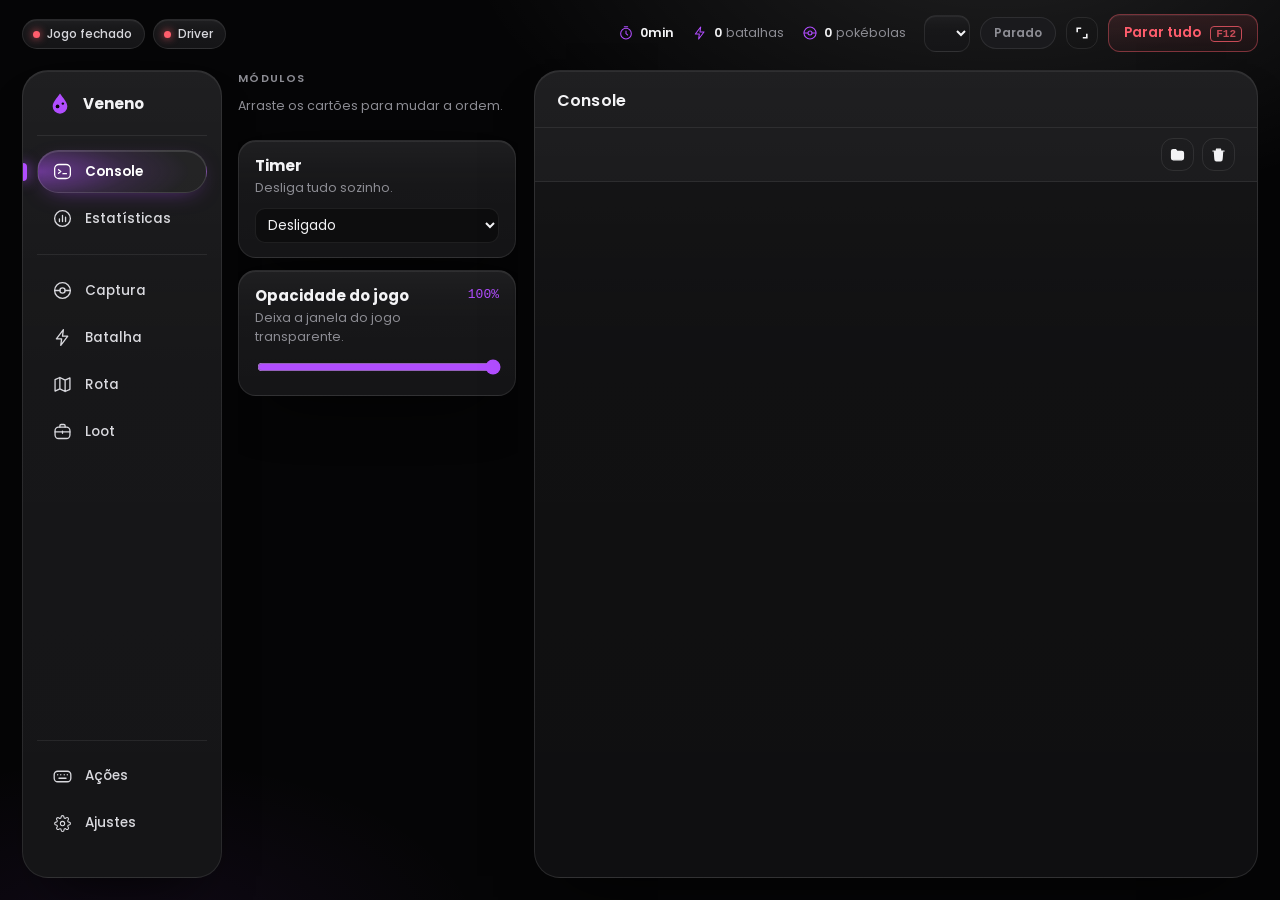
<file: game-bot-dashboard/src/ui/index.html>
<!DOCTYPE html>
<html lang="pt-br">
<head>
  <meta charset="UTF-8">
  <meta name="viewport" content="width=device-width, initial-scale=1.0">
  <title>Veneno do Pokémon</title>
  <link rel="stylesheet" href="style.css">
</head>
<body>
  <header class="topbar">
    <div class="brand">
      <svg class="logo" viewBox="0 0 32 32" aria-hidden="true">
        <path d="M16 3c4 6 9 10.5 9 16a9 9 0 0 1-18 0c0-5.5 5-10 9-16z" fill="var(--accent)"/>
        <circle cx="13" cy="19" r="2.3" fill="var(--bg)"/><circle cx="19.5" cy="15.5" r="1.5" fill="var(--bg)"/>
      </svg>
      <div class="brand-text">
        <h1>Veneno <span>do Pokémon</span></h1>
        <div class="health">
          <span id="h-game" class="hdot">Jogo fechado</span>
          <span id="h-driver" class="hdot">Driver</span>
          <span id="h-timer" class="hdot timer" hidden></span>
        </div>
      </div>
    </div>

    <div class="session-sum full-only" id="session-sum" title="Resumo desta sessão">
      <span><svg class="ico" viewBox="0 0 24 24" aria-hidden="true"><circle cx="12" cy="13" r="8"/><path d="M12 9v4l2.5 2M9.5 2.5h5"/></svg><b id="sum-time">0min</b></span>
      <span><svg class="ico" viewBox="0 0 24 24" aria-hidden="true"><path d="M13 3L5 13.5h6L10 21l8-10.5h-6L13 3z"/></svg><b id="sum-kills">0</b><i class="lbl">batalhas</i></span>
      <span><svg class="ico" viewBox="0 0 24 24" aria-hidden="true"><circle cx="12" cy="12" r="9"/><path d="M3 12h6M15 12h6"/><circle cx="12" cy="12" r="3"/></svg><b id="sum-balls">0</b><i class="lbl">pokébolas</i></span>
    </div>

    <div class="top-actions">
      <label class="profile-pick full-only" title="Perfil de configuração">
        <span class="sr">Perfil</span>
        <select id="profile-select"></select>
      </label>
      <div id="status-pill" class="pill">Parado</div>
      <button id="compact-btn" class="btn ghost icon" title="Modo compacto (fica por cima do jogo)" aria-label="Modo compacto">
        <svg viewBox="0 0 20 20" aria-hidden="true"><path d="M3 3h6v2H5v4H3zM17 17h-6v-2h4v-4h2z"/></svg>
      </button>
      <button id="stop-all" class="btn danger" title="Também funciona apertando o atalho com o jogo em foco">
        Parar tudo <kbd id="hotkey-label">F12</kbd>
      </button>
    </div>
  </header>

  <div id="update-banner" class="update-banner" hidden>
    <span>Versão <b id="update-version"></b> disponível.</span>
    <button id="update-open" class="btn small">Abrir no GitHub</button>
    <button id="update-close" class="btn ghost small" aria-label="Fechar aviso">✕</button>
  </div>

  <div id="pick-banner" class="pick-banner" hidden>
    <div>
      <strong id="pick-title">Calibrando</strong>
      <p id="pick-help"></p>
    </div>
    <div class="pick-live mono">
      <span id="pick-xy">x – y –</span>
      <span id="pick-swatch" class="swatch"></span>
      <span id="pick-rgb">RGB –</span>
    </div>
    <button id="pick-cancel" class="btn ghost small">Cancelar (Esc)</button>
  </div>

  <main class="layout">
    <nav class="nav full-only" role="tablist" aria-label="Menu">
      <div class="nav-head">
        <svg class="logo" viewBox="0 0 32 32" aria-hidden="true">
          <path d="M16 3c4 6 9 10.5 9 16a9 9 0 0 1-18 0c0-5.5 5-10 9-16z" fill="var(--accent)"/>
          <circle cx="13" cy="19" r="2.3" fill="var(--bg)"/><circle cx="19.5" cy="15.5" r="1.5" fill="var(--bg)"/>
        </svg>
        <span class="nav-label">Veneno</span>
      </div>
      <div class="nav-group">
        <button class="tab active" data-tab="console" title="Console"><svg class="nav-ico" viewBox="0 0 24 24" aria-hidden="true"><rect x="3" y="4" width="18" height="16" rx="5"/><path d="M7.5 10l2.5 2-2.5 2M12.5 14.5h4"/></svg><span class="nav-label">Console</span><span id="log-badge" class="nav-badge" hidden>0</span></button>
        <button class="tab" data-tab="stats" title="Estatísticas"><svg class="nav-ico" viewBox="0 0 24 24" aria-hidden="true"><circle cx="12" cy="12" r="9"/><path d="M8.5 15.5v-3M12 15.5v-7M15.5 15.5v-5"/></svg><span class="nav-label">Estatísticas</span></button>
      </div>
      <div class="nav-group">
        <button class="tab" data-tab="capture" title="Captura"><svg class="nav-ico" viewBox="0 0 24 24" aria-hidden="true"><circle cx="12" cy="12" r="9"/><path d="M3 12h6M15 12h6"/><circle cx="12" cy="12" r="3"/></svg><span class="nav-label">Captura</span></button>
        <button class="tab" data-tab="battle" title="Batalha"><svg class="nav-ico" viewBox="0 0 24 24" aria-hidden="true"><path d="M13 3L5 13.5h6L10 21l8-10.5h-6L13 3z"/></svg><span class="nav-label">Batalha</span></button>
        <button class="tab" data-tab="cavebot" title="Rota"><svg class="nav-ico" viewBox="0 0 24 24" aria-hidden="true"><path d="M9 4L3.5 6.5v13L9 17l6 3 5.5-2.5v-13L15 7 9 4zM9 4v13M15 7v13"/></svg><span class="nav-label">Rota</span></button>
        <button class="tab" data-tab="loot" title="Loot"><svg class="nav-ico" viewBox="0 0 24 24" aria-hidden="true"><rect x="3.5" y="7" width="17" height="13" rx="4"/><path d="M9 7V5.5A1.5 1.5 0 0 1 10.5 4h3A1.5 1.5 0 0 1 15 5.5V7M3.5 12.5h17M12 11.5v2.5"/></svg><span class="nav-label">Loot</span></button>
      </div>
      <div class="nav-group">
        <button class="tab" data-tab="actions" title="Ações"><svg class="nav-ico" viewBox="0 0 24 24" aria-hidden="true"><rect x="2.5" y="6" width="19" height="12" rx="4"/><path d="M6.5 10h.01M10 10h.01M14 10h.01M17.5 10h.01M8 14h8"/></svg><span class="nav-label">Ações</span></button>
        <button class="tab" data-tab="settings" title="Ajustes"><svg class="nav-ico" viewBox="0 0 24 24" aria-hidden="true"><g transform="translate(2.2 2.2) scale(.82)"><circle cx="12" cy="12" r="3"/><path d="M19.4 15a1.65 1.65 0 0 0 .33 1.82l.06.06a2 2 0 1 1-2.83 2.83l-.06-.06a1.65 1.65 0 0 0-1.82-.33 1.65 1.65 0 0 0-1 1.51V21a2 2 0 1 1-4 0v-.09A1.65 1.65 0 0 0 9 19.4a1.65 1.65 0 0 0-1.82.33l-.06.06a2 2 0 1 1-2.83-2.83l.06-.06a1.65 1.65 0 0 0 .33-1.82 1.65 1.65 0 0 0-1.51-1H3a2 2 0 1 1 0-4h.09A1.65 1.65 0 0 0 4.6 9a1.65 1.65 0 0 0-.33-1.82l-.06-.06a2 2 0 1 1 2.83-2.83l.06.06a1.65 1.65 0 0 0 1.82.33H9a1.65 1.65 0 0 0 1-1.51V3a2 2 0 1 1 4 0v.09a1.65 1.65 0 0 0 1 1.51 1.65 1.65 0 0 0 1.82-.33l.06-.06a2 2 0 1 1 2.83 2.83l-.06.06a1.65 1.65 0 0 0-.33 1.82V9a1.65 1.65 0 0 0 1.51 1H21a2 2 0 1 1 0 4h-.09a1.65 1.65 0 0 0-1.51 1z"/></g></svg><span class="nav-label">Ajustes</span></button>
      </div>
    </nav>

    <aside class="side">
      <h2 class="section-title">Módulos</h2>
      <p class="desc module-order-hint">Arraste os cartões para mudar a ordem.</p>
      <div id="modules"></div>

      <section class="card timer-card full-only">
        <div class="card-head">
          <div>
            <h3>Timer</h3>
            <p class="desc" id="timer-desc">Desliga tudo sozinho.</p>
          </div>
          <output id="timer-left" class="mono"></output>
        </div>
        <div class="timer-row">
          <select id="timer-select" aria-label="Desligar depois de">
            <option value="">Desligado</option>
            <option value="30">Em 30 min</option>
            <option value="60">Em 1 h</option>
            <option value="120">Em 2 h</option>
            <option value="180">Em 3 h</option>
            <option value="at">Num horário…</option>
          </select>
          <input id="timer-at" type="time" aria-label="Horário para desligar" hidden>
        </div>
      </section>

      <section class="card full-only">
        <div class="card-head">
          <div>
            <h3>Opacidade do jogo</h3>
            <p class="desc">Deixa a janela do jogo transparente.</p>
          </div>
          <output id="opacity-value" class="mono">100%</output>
        </div>
        <input id="opacity" type="range" min="5" max="100" value="100" aria-label="Opacidade do jogo">
      </section>
    </aside>

    <section class="panel full-only">
      <div class="panel-head"><h2 id="panel-title">Console</h2></div>

      <!-- Console -->
      <div class="tab-body active" id="tab-console">
        <div class="console-head">
          <div class="chips" id="log-filter" role="group" aria-label="Filtrar log"></div>
          <div class="row-gap">
            <button id="open-logs" class="btn ghost icon" title="Abrir a pasta de logs (salvos por dia)" aria-label="Abrir pasta de logs"><svg class="ico" viewBox="0 0 24 24" aria-hidden="true"><path d="M3.5 7.5A2.5 2.5 0 0 1 6 5h3.5l2 2.5H18a2.5 2.5 0 0 1 2.5 2.5v7A2.5 2.5 0 0 1 18 19.5H6A2.5 2.5 0 0 1 3.5 17z"/></svg></button>
            <button id="clear-logs" class="btn ghost icon" title="Limpar o console" aria-label="Limpar o console"><svg class="ico" viewBox="0 0 24 24" aria-hidden="true"><path d="M4 7h16M10 11v6M14 11v6M6 7l1 12a2 2 0 0 0 2 2h6a2 2 0 0 0 2-2l1-12M9 7V4.5h6V7"/></svg></button>
          </div>
        </div>
        <div id="log" class="log mono" data-filter="all"></div>
      </div>

      <!-- Captura -->
      <div class="tab-body" id="tab-capture">
        <div class="toolbar">
          <p class="hint">Clique para selecionar os Pokémon. O selo no canto do cartão é a tecla de captura: clique nele para trocar (vazio usa a tecla padrão). O sino 🔔 emite um alerta sonoro.</p>
          <div class="row-gap">
            <button class="btn" id="add-poke">+ Adicionar Pokémon</button>
            <button class="btn" data-test="capture">Testar detecção</button>
          </div>
        </div>
        <div class="grid-tools">
          <label class="search"><svg class="ico" viewBox="0 0 24 24" aria-hidden="true"><circle cx="11" cy="11" r="6.5"/><path d="M16 16l4 4"/></svg><input id="capture-search" type="search" placeholder="Buscar Pokémon" aria-label="Buscar Pokémon"></label>
          <button class="btn small ghost" id="capture-all">Marcar todos</button>
          <button class="btn small ghost" id="capture-none">Desmarcar todos</button>
          <span class="muted small-text" id="capture-count"></span>
        </div>
        <div id="capture-grid" class="thumb-grid"></div>
        <div class="fields">
          <label>Tecla da pokébola <input data-path="capture.key" type="text" maxlength="3"></label>
          <label>Precisão (0–1) <input data-path="capture.confidence" type="number" step="0.05" min="0.3" max="1"></label>
          <label>Intervalo (s) <input data-path="capture.interval" type="number" step="0.1" min="0.1"></label>
          <label>Espera para jogar de novo no mesmo Pokémon (s) <input data-path="capture.retry_delay" type="number" step="0.5" min="0" max="60"></label>
          <label>Tempo para ver a mensagem de captura (s) <input data-path="capture.confirm_wait" type="number" step="0.5" min="1" max="30"></label>
        </div>
        <h3 class="sub-title">Mensagens do jogo</h3>
        <p class="hint">Opcional. Recorte da tela a mensagem que o jogo mostra quando a captura dá certo e a que avisa que acabaram as pokébolas. Com elas, o bot conta as capturas confirmadas e desliga a captura quando as pokébolas acabam.</p>
        <div class="msg-list">
          <div class="msg-row" data-msg="success"><span>Captura confirmada</span><b class="msg-state"></b>
            <button class="btn small" data-msg-pick="success">Recortar</button><button class="btn small ghost" data-msg-remove="success">Remover</button></div>
          <div class="msg-row" data-msg="noball"><span>Sem pokébola</span><b class="msg-state"></b>
            <button class="btn small" data-msg-pick="noball">Recortar</button><button class="btn small ghost" data-msg-remove="noball">Remover</button></div>
        </div>
        <button class="btn primary save">Salvar</button>
      </div>

      <div class="tab-body" id="tab-battle">
        <div class="toolbar">
          <p class="hint">Marque a lista de combate e cadastre recortes dos ícones dos Pokémon. Os alvos selecionados podem pausar o macro quando essa pausa estiver ativada na aba Rota.</p>
          <div class="row-gap">
            <button class="btn" id="battle-target-add">+ Adicionar Pokémon da lista</button>
            <button class="btn primary save">Salvar configuração</button>
          </div>
        </div>
        <div class="fields">
          <label class="wide">Área da lista vazia <small>deixe a lista sem Pokémon e marque o painel que ficará vazio</small>
            <span class="with-btn"><input data-path="battle.empty_region" data-type="numlist" data-len="4" data-optional type="text" placeholder="Clique em Definir e marque a lista vazia" readonly><button class="btn small" id="battle-empty-pick">Definir batalha vazia</button></span>
          </label>
          <label class="wide">Área da lista de combate <small>x, y, largura, altura</small>
            <span class="with-btn"><input data-path="battle.pokemon_list_region" data-type="numlist" data-len="4" data-optional type="text" placeholder="Marcar a lista no jogo"><button class="btn small" data-pick="region" data-target="battle.pokemon_list_region">Marcar</button></span>
          </label>
          <label>Precisão da detecção (0–1) <input data-path="battle.target_confidence" type="number" min="0.3" max="1" step="0.05"></label>
        </div>
        <div class="option-switches">
          <label class="switch-control">
            <span class="switch"><input data-path="battle.long_battle_enabled" type="checkbox"><span></span></span>
            <span>Ação extra após tempo preso em combate</span>
          </label>
          <label class="switch-control">
            <span class="switch"><input data-path="battle.auto_target_enabled" type="checkbox"><span></span></span>
            <span>Auto target ao encontrar inimigos</span>
          </label>
        </div>
        <div class="fields">
          <label>Teclas de ataque <small>separadas por vírgula</small> <input data-path="battle.attack_keys" data-type="list" type="text"></label>
          <label>Intervalo (s) <input data-path="battle.interval" type="number" step="0.1" min="0.1"></label>
          <label>Precisão <small>0,55–0,78</small> <input data-path="battle.confidence" type="number" step="0.01" min="0.55" max="0.78"></label>
          <label>Tempo preso em combate (s) <input data-path="battle.long_battle_after" type="number" step="1" min="1" max="3600"></label>
          <label>Tecla da ação extra <input data-path="battle.long_battle_key" type="text" maxlength="8"></label>
          <label>Repetições da tecla <input data-path="battle.long_battle_repeats" type="number" step="1" min="1" max="20"></label>
          <label>Tecla do auto target <input data-path="battle.auto_target_key" type="text" maxlength="8" placeholder="Ex.: F4"></label>
          <label>&nbsp;<button class="btn" data-test="battle">Testar batalha e pixel de vida</button></label>
        </div>

        <p class="hint">Enquanto houver inimigos, o auto target repete a tecla configurada no mesmo intervalo das teclas de ataque. A ação extra pressiona sua tecla após o tempo configurado; o contador reinicia quando a lista de combate fica vazia.</p>
        <div id="battle-target-grid" class="thumb-grid"></div>
      </div>

      <!-- Rota -->
      <div class="tab-body" id="tab-cavebot">
        <div class="toolbar">
          <p class="hint">Arraste para mudar a ordem. Cada ponto tem o próprio tempo de caminhada.</p>
          <div class="row-gap">
            <button class="btn" id="add-waypoint">+ Adicionar ponto</button>
            <button class="btn primary" id="route-record">Gravar rota</button>
            <button class="btn danger" id="route-record-stop" disabled>Parar gravação</button>
            <button class="btn" data-test="map">Testar minimapa</button>
          </div>
        </div>
        <p class="hint">Na gravação, clique nos marcadores do minimapa em sequência. O intervalo entre cliques vira o tempo de caminhada de cada trecho. Batalha e captura continuam pausando o avanço.</p>
        <ol id="route" class="route"></ol>
        <div class="fields">
          <label>Tempo padrão (s) <small>para pontos novos</small> <input data-path="cavebot.walk_time" type="number" step="0.5" min="1"></label>
          <label>Atraso após clicar no mapa (s) <small>antes de iniciar detecção de batalha/captura</small> <input data-path="cavebot.engage_delay" type="number" step="0.5" min="0" max="3600"></label>
          <label>Ignorar batalha após (s) <small>0 desativa; captura continua tendo prioridade</small> <input data-path="cavebot.battle_skip_after" type="number" step="1" min="0" max="3600"></label>
          <label>Precisão do mapa (0–1) <input data-path="cavebot.confidence" type="number" step="0.05" min="0.3" max="1"></label>
        </div>
        <button class="btn primary save">Salvar</button>

        <h3 class="sub-title">Rota gravada</h3>
        <p class="hint">Cada tecla é um comando separado. A rota gravada pausa pela detecção direta de batalha, captura e Pokémon-alvo; mantenha Batalha e Captura ativos para resolver os encontros antes de retomar.</p>
        <div class="fields">
          <label>Nome da rota <input id="macro-name" type="text" maxlength="40" value="rota"></label>
          <label>Limite da gravação (s) <input id="macro-duration" data-path="macro.max_seconds" type="number" min="1" max="600" step="1"></label>
          <label class="check wide"><input id="macro-arrows-only" data-path="macro.arrows_only" type="checkbox"> Gravar somente as setas direcionais (↑ ↓ ← →) <small>permite gravar com os módulos ativos</small></label>
        </div>
        <div class="row-gap wrap">
          <button id="macro-record" class="btn primary">Gravar</button>
          <button id="macro-stop-record" class="btn danger" disabled>Parar gravação</button>
          <select id="macro-select" aria-label="Macro salva"></select>
          <label class="check"><input id="macro-loop" data-path="macro.loop" type="checkbox"> Reproduzir em ciclo</label>
          <button id="macro-play" class="btn">Reproduzir</button>
          <button id="macro-options-save" class="btn small" type="button">Atualizar tempos e pausas</button>
          <button id="macro-stop-play" class="btn ghost" disabled>Parar reprodução</button>
          <button id="macro-delete" class="btn danger" disabled>Excluir rota gravada</button>
        </div>
        <div class="fields">
          <label>Intervalo fixo entre comandos na reprodução (s) <small>0 mantém os tempos originais da gravação</small>
            <input data-macro-command-interval type="number" min="0" max="3600" step="0.05" value="0">
          </label>
          <label>Ignorar batalha após (s) <small>0 desativa; captura continua tendo prioridade</small>
            <input data-macro-skip-battle-after type="number" min="0" max="3600" step="1" value="0">
          </label>
        </div>
        <div class="fields">
          <div class="row-gap wrap"><button class="btn macro-pause-toggle" data-macro-pause="battle" type="button" aria-pressed="true">Pausa em batalha: ativada</button><label>Retomar após (s) <input data-macro-delay="battle" type="number" min="0" max="3600" step="1" value="0"></label></div>
          <div class="row-gap wrap"><button class="btn macro-pause-toggle" data-macro-pause="capture" type="button" aria-pressed="true">Pausa em captura: ativada</button><label>Retomar após (s) <input data-macro-delay="capture" type="number" min="0" max="3600" step="1" value="0"></label></div>
          <div class="row-gap wrap"><button class="btn macro-pause-toggle" data-macro-pause="target" type="button" aria-pressed="true">Pausa em Pokémon-alvo: ativada</button><label>Retomar após (s) <input data-macro-delay="target" type="number" min="0" max="3600" step="1" value="0"></label></div>
        </div>
        <p id="macro-status" class="hint" aria-live="polite">Nenhuma gravação em andamento.</p>
      </div>

      <!-- Ações -->
      <div class="tab-body" id="tab-actions">
        <h3 class="sub-title">Troca de Pokémon</h3>
        <p class="hint">Use Combate na lateral para executar um dos três modos abaixo. Troca continua disponível como ciclo independente.</p>
        <div class="fields">
          <label>Intervalo entre trocas (s) <input data-path="switch.interval" type="number" min="1" max="3600" step="1"></label>
          <label>Modo do módulo Combate
            <select data-path="switch.mode">
              <option value="battle">Somente batalha</option>
              <option value="battle_switch">Batalha e troca</option>
              <option value="switch">Apenas troca</option>
            </select>
          </label>
        </div>
        <p class="hint">Ative Combate na lateral para executar o modo selecionado. Em “Batalha e troca”, o ciclo roda somente enquanto houver inimigo. A ordem e o intervalo configurados valem para as trocas automáticas.</p>
        <p class="hint">Adicione pelo menos duas posições, use as setas para mudar a ordem do ciclo, marque cada local no jogo com F8 e use Trocar para uma troca manual.</p>
        <div class="row-gap wrap">
          <input id="switch-name" class="input" type="text" maxlength="40" placeholder="Nome ou atalho do Pokémon" aria-label="Nome do Pokémon">
          <button id="switch-add" class="btn">Adicionar posição</button>
        </div>
        <div id="switch-list" class="switch-list"></div>

        <button class="btn primary save">Salvar</button>
      </div>

      <!-- Loot -->
      <div class="tab-body" id="tab-loot">
        <h3 class="sub-title">Loot</h3>
        <p class="hint">Centralize seu personagem na célula do meio e selecione os tiles vizinhos onde podem estar Pokémon derrotados. O bot verifica essas posições periodicamente e coleta os itens pelo primeiro slot.</p>
        <div class="loot-grid" role="group" aria-label="Tiles ao redor do personagem">
          <button type="button" data-loot-cell="nw" title="Noroeste">NW</button>
          <button type="button" data-loot-cell="n" title="Norte">N</button>
          <button type="button" data-loot-cell="ne" title="Nordeste">NE</button>
          <button type="button" data-loot-cell="w" title="Oeste">O</button>
          <div class="loot-center" aria-label="Seu personagem">PERSONAGEM</div>
          <button type="button" data-loot-cell="e" title="Leste">L</button>
          <button type="button" data-loot-cell="sw" title="Sudoeste">SW</button>
          <button type="button" data-loot-cell="s" title="Sul">S</button>
          <button type="button" data-loot-cell="se" title="Sudeste">SE</button>
        </div>
        <p class="hint">Calibração da malha: marque o centro do tile do personagem e, em seguida, o centro dos tiles ao norte e a leste. Esses três pontos definem os deslocamentos dos oito vizinhos.</p>
        <p class="hint">Para localizar a janela, marque a faixa da direita com os controles de travar, minimizar e fechar como âncora. Quando o primeiro slot ficar vazio, o bot clica no próximo Pokémon e a janela atualiza o conteúdo sem ser fechada.</p>
        <div class="fields">
          <label>Intervalo entre verificacoes (segundos)
            <input data-path="loot.check_interval" data-type="number" type="number" min="0.5" max="3600" step="0.5">
          </label>
          <label>Tile central (x, y)
            <span class="with-btn"><input data-path="loot.center" data-type="numlist" data-len="2" data-optional type="text" placeholder="Marcar tile central" readonly><button class="btn small" data-pick="point" data-target="loot.center">Marcar</button></span>
          </label>
          <label>Tile vizinho ao norte (x, y)
            <span class="with-btn"><input data-path="loot.north" data-type="numlist" data-len="2" data-optional type="text" placeholder="Marcar tile norte" readonly><button class="btn small" data-pick="point" data-target="loot.north">Marcar</button></span>
          </label>
          <label>Tile vizinho ao leste (x, y)
            <span class="with-btn"><input data-path="loot.east" data-type="numlist" data-len="2" data-optional type="text" placeholder="Marcar tile leste" readonly><button class="btn small" data-pick="point" data-target="loot.east">Marcar</button></span>
          </label>
          <label>Janela completa para calibração (x, y, largura, altura)
            <span class="with-btn"><input data-path="loot.window_sample_region" data-type="numlist" data-len="4" data-optional type="text" placeholder="Marcar a janela" readonly><button class="btn small" data-pick="region" data-target="loot.window_sample_region">Marcar</button></span>
          </label>
          <label>Âncora fixa do lado direito (travar, minimizar e fechar)
            <span class="with-btn"><input data-path="loot.anchor_region" data-type="numlist" data-len="4" data-optional type="text" placeholder="Marcar os controles direitos" readonly><button class="btn small" data-pick="region" data-target="loot.anchor_region">Capturar controles</button></span>
          </label>
          <label>Primeiro slot relativo à janela (dx, dy, largura, altura)
            <span class="with-btn"><input data-path="loot.first_slot_offset" data-type="numlist" data-len="4" data-optional type="text" placeholder="Marcar primeiro slot" readonly><button class="btn small" data-pick="region" data-target="loot.first_slot_offset">Marcar</button></span>
          </label>
        </div>
        <div class="row-gap wrap">
          <button class="btn" id="loot-window-test" type="button">Testar localização da janela</button>
          <button class="btn" id="loot-empty-slot-capture" type="button">Capturar slot vazio</button>
          <button class="btn primary save">Salvar</button>
        </div>
        <p class="hint">Para capturar o slot vazio: abra uma janela de loot sem itens, deixe o primeiro slot visível e clique no botão acima. A janela precisa estar aberta.</p>
      </div>

      <!-- Estatísticas -->
      <div class="tab-body" id="tab-stats">
        <div class="kpis">
          <div class="kpi"><i class="kpi-ico"><svg class="ico" viewBox="0 0 24 24" aria-hidden="true"><circle cx="12" cy="13" r="8"/><path d="M12 9v4l2.5 2M9.5 2.5h5"/></svg></i><span>Tempo ligado (sessão)</span><b id="k-time">0min</b></div>
          <div class="kpi"><i class="kpi-ico"><svg class="ico" viewBox="0 0 24 24" aria-hidden="true"><path d="M13 3L5 13.5h6L10 21l8-10.5h-6L13 3z"/></svg></i><span>Batalhas (sessão)</span><b id="k-kills">0</b></div>
          <div class="kpi"><i class="kpi-ico"><svg class="ico" viewBox="0 0 24 24" aria-hidden="true"><circle cx="12" cy="12" r="9"/><path d="M3 12h6M15 12h6"/><circle cx="12" cy="12" r="3"/></svg></i><span>Pokébolas (sessão)</span><b id="k-balls">0</b></div>
          <div class="kpi"><i class="kpi-ico"><svg class="ico" viewBox="0 0 24 24" aria-hidden="true"><path d="M5 12.5l4.5 4.5L19 7.5"/></svg></i><span>Capturas (sessão)</span><b id="k-caught">0</b></div>
          <div class="kpi"><i class="kpi-ico"><svg class="ico" viewBox="0 0 24 24" aria-hidden="true"><path d="M12 20s-7.5-4.5-7.5-10A4.5 4.5 0 0 1 12 7a4.5 4.5 0 0 1 7.5 3c0 5.5-7.5 10-7.5 10z"/></svg></i><span>Curas (sessão)</span><b id="k-heals">0</b></div>
          <div class="kpi"><i class="kpi-ico"><svg class="ico" viewBox="0 0 24 24" aria-hidden="true"><path d="M4 19.5h16M7 16V11M12 16V6M17 16v-3"/></svg></i><span>Pokébolas no total</span><b id="k-total">0</b></div>
        </div>
        <div class="stat-grid">
          <section>
            <h3 class="sub-title">Pokébolas por dia <small class="muted">últimos 14 dias</small></h3>
            <div id="chart-balls" class="chart" role="img"></div>
          </section>
          <section>
            <h3 class="sub-title">Tempo ligado por dia</h3>
            <div id="chart-time" class="chart" role="img"></div>
          </section>
        </div>
        <div class="stat-grid">
          <section>
            <h3 class="sub-title">Tempo ligado por módulo (sessão)</h3>
            <div id="s-modules" class="bars"></div>
          </section>
          <section>
            <h3 class="sub-title">Pokébolas e capturas por Pokémon</h3>
            <table class="table">
              <thead><tr><th>Pokémon</th><th class="num">Bolas (sessão)</th><th class="num">Bolas (total)</th><th class="num">Capturas</th></tr></thead>
              <tbody id="s-pokes"></tbody>
            </table>
          </section>
        </div>
        <p class="hint">O bot conta as pokébolas jogadas. As capturas só são contadas se a mensagem de captura estiver recortada na aba Captura. O histórico fica em <code>estatisticas.db</code>.</p>
        <button id="reset-stats" class="btn ghost small">Zerar histórico</button>
      </div>

      <!-- Ajustes -->
      <div class="tab-body" id="tab-settings">
        <nav class="jump" id="settings-jump" aria-label="Ir para a seção"></nav>
        <h3 class="sub-title">Perfis</h3>
        <p class="hint">Um perfil guarda todas as configurações (Pokémon, rota e coordenadas). Use um perfil para cada área de caça.</p>
        <div class="row-gap wrap">
          <input id="profile-name" class="input" type="text" placeholder="Nome do perfil (ex.: Croa na praia)" aria-label="Nome do perfil">
          <button id="profile-save" class="btn">Salvar como perfil</button>
          <button id="profile-delete" class="btn ghost">Excluir perfil atual</button>
        </div>

        <h3 class="sub-title">Coordenadas</h3>
        <p class="hint">Use os botões para marcar no jogo: posicione o mouse e aperte <kbd class="k" data-pickkey>F8</kbd>. Para uma área, marque o canto de cima à esquerda e depois o de baixo à direita.</p>
        <div class="callout" id="ref-box">
          <span id="ref-text">Coordenadas acompanham a janela do jogo.</span>
          <button id="ref-set" class="btn small" title="Use se as coordenadas estão certas para a posição atual da janela">Usar posição atual como referência</button>
        </div>
        <div class="fields">
          <label>Área do minimapa <small>x, y, largura, altura</small>
            <span class="with-btn"><input data-path="cavebot.map_region" data-type="numlist" data-len="4" type="text"><button class="btn small" data-pick="region" data-target="cavebot.map_region">Marcar</button></span>
          </label>
          <label>Área de captura <small>x, y, largura, altura</small>
            <span class="with-btn"><input data-path="capture.region" data-type="numlist" data-len="4" type="text"><button class="btn small" data-pick="region" data-target="capture.region">Marcar</button></span>
          </label>
          <label>Pixel da vida do inimigo <small>x, y</small>
            <span class="with-btn"><input data-path="cavebot.hp_pixel" data-type="numlist" data-len="2" type="text"><button class="btn small" data-pick="point" data-target="cavebot.hp_pixel">Pegar</button></span>
          </label>
          <label>Cor da vida do inimigo <small>R, G, B</small>
            <span class="with-btn"><input data-path="cavebot.hp_color" data-type="numlist" data-len="3" type="text"><span class="swatch" data-swatch="cavebot.hp_color"></span></span>
          </label>
        </div>

        <h3 class="sub-title">Cura</h3>
        <p class="hint">Marque um pixel da barra de vida do <b>seu Pokémon</b>, de preferência no meio da barra e com a vida cheia. Quando a cor mudar, o bot pressionará a tecla de cura.</p>
        <div class="fields">
          <label>Pixel da sua vida <small>x, y</small>
            <span class="with-btn"><input data-path="heal.pixel" data-type="numlist" data-len="2" data-optional type="text" placeholder="não configurado"><button class="btn small" data-pick="point" data-target="heal.pixel">Pegar</button></span>
          </label>
          <label>Cor com vida cheia <small>R, G, B</small>
            <span class="with-btn"><input data-path="heal.color" data-type="numlist" data-len="3" data-optional type="text"><span class="swatch" data-swatch="heal.color"></span></span>
          </label>
          <label>Pixel de desmaio <small>começo da barra; vazio = não vigia</small>
            <span class="with-btn"><input data-path="heal.faint_pixel" data-type="numlist" data-len="2" data-optional type="text" placeholder="não configurado"><button class="btn small" data-pick="point" data-target="heal.faint_pixel">Pegar</button></span>
          </label>
          <label>Cor do começo da barra <small>se sumir, o bot para tudo</small>
            <span class="with-btn"><input data-path="heal.faint_color" data-type="numlist" data-len="3" data-optional type="text"><span class="swatch" data-swatch="heal.faint_color"></span></span>
          </label>
          <label>Tecla de cura <small>ex.: f1, 2</small> <input data-path="heal.key" type="text" maxlength="4"></label>
          <label>Espera entre curas (s) <input data-path="heal.cooldown" type="number" step="0.5" min="0.5"></label>
          <label>Tecla de buff contínuo <small>vazio para desativar</small> <input data-path="heal.buff_key" type="text" maxlength="8" placeholder="ex.: f2"></label>
          <label>Intervalo do buff (s) <input data-path="heal.buff_interval" type="number" step="0.5" min="0.5"></label>
        </div>
        <h3 class="sub-title">Acompanhamento do Pokémon</h3>
        <div class="option-switches">
          <label class="switch-control">
            <span class="switch"><input data-path="heal.follow_enabled" type="checkbox"><span></span></span>
            <span title="Para Pokémon que não possuam montaria nem fly, configure o order do Pokémon para usar em você">Ativar acompanhamento do Pokémon</span>
          </label>
          <label class="switch-control">
            <span class="switch"><input data-path="heal.order_enabled" type="checkbox"><span></span></span>
            <span>Order</span>
          </label>
        </div>
        <div class="fields">
          <label>Tecla de acompanhamento <input data-path="heal.follow_key" type="text" maxlength="8" placeholder="Ex.: F4"></label>
          <label>Intervalo entre ativações (s) <input data-path="heal.follow_interval" type="number" step="0.1" min="0.1" max="3600"></label>
          <label>Tecla Order <input data-path="heal.order_key" type="text" maxlength="8" placeholder="Ex.: F4"></label>
          <label>Intervalo entre ordens (s) <input data-path="heal.order_interval" type="number" step="0.1" min="0.1" max="3600"></label>
          <label class="wide">Ponto do clique (x, y)
            <span class="with-btn"><input data-path="heal.order_point" data-type="numlist" data-len="2" data-optional type="text" placeholder="Definir ponto" readonly><button class="btn small" data-pick="point" data-target="heal.order_point">Definir</button></span>
          </label>
        </div>

        <h3 class="sub-title">Segurança</h3>
        <div class="fields">
          <label class="check wide"><input data-path="safety.pause_unfocused" type="checkbox"> Pausar quando o jogo não estiver em primeiro plano <small>evita clicar em outras janelas</small></label>
          <label>Tempo máximo de luta (s) <small>0 = sem limite</small> <input data-path="safety.fight_timeout" type="number" step="5" min="0"></label>
          <label>Tolerância de cor <small>0–100; quanto cada canal pode variar</small> <input data-path="safety.color_tolerance" type="number" step="1" min="0" max="100"></label>
          <label>Voltas sem achar ponto até parar <small>0 = nunca parar</small> <input data-path="safety.max_misses" type="number" step="1" min="0"></label>
          <label class="check wide"><input data-path="alerts.sound" type="checkbox"> Tocar som e piscar o painel em alertas <small>erro, travamento, jogo fechado, timer ou Pokémon com 🔔</small></label>
        </div>

        <h3 class="sub-title">Atalhos</h3>
        <p class="hint">Ligam e desligam cada módulo direto do jogo. <kbd class="k" data-pickkey>F8</kbd> é reservado para marcar coordenadas.</p>
        <div class="fields" id="hotkey-fields">
          <label>Parar tudo <select data-path="stop_hotkey" class="hk"></select></label>
        </div>

        <h3 class="sub-title">Celular</h3>
        <p class="hint">Liga, desliga e acompanha o bot pelo celular, conectado no mesmo Wi-Fi do PC. Calibrar pontos e recortar imagens continua só aqui.</p>
        <div class="remote">
          <div class="remote-main">
            <label class="switch-control"><span class="switch"><input id="remote-enabled" type="checkbox"><span></span></span> Controlar pelo celular</label>
            <div id="remote-details" hidden>
              <p class="remote-step">Aponte a câmera do celular para o QR code ou abra o endereço no navegador:</p>
              <p class="remote-url"><code id="remote-url"></code> <button id="remote-copy" class="btn small ghost" type="button">Copiar</button></p>
              <p class="remote-step">PIN <strong id="remote-pin" class="remote-pin"></strong> <button id="remote-new-pin" class="btn small ghost" type="button">Gerar outro PIN</button></p>
              <p class="hint" id="remote-tailscale" hidden></p>
              <p class="hint">Se o Windows perguntar sobre o firewall, permita em <b>Redes privadas</b>. No celular, use "Adicionar à tela inicial" para abrir como app.</p>
            </div>
            <p class="hint error-text" id="remote-error" hidden></p>
          </div>
          <div class="remote-qr" id="remote-qr" hidden aria-label="QR code para abrir no celular"></div>
        </div>

        <h3 class="sub-title">Geral</h3>
        <div class="fields">
          <label class="wide">Título da janela do jogo <input data-path="window_title" type="text"></label>
        </div>
        <button class="btn primary save">Salvar</button>
        <p class="version muted" id="version"></p>
      </div>
    </section>
  </main>

  <!-- Modal genérico -->
  <div id="modal" class="modal" hidden>
    <div class="modal-box" role="dialog" aria-modal="true" aria-labelledby="modal-title">
      <header class="modal-head">
        <h3 id="modal-title"></h3>
        <button class="btn ghost icon" id="modal-close" aria-label="Fechar">✕</button>
      </header>
      <div id="modal-body"></div>
    </div>
  </div>

  <div id="chart-tip" class="chart-tip" hidden></div>

  <template id="module-tpl">
    <section class="card module" draggable="true">
      <span class="m-ico"></span>
      <div class="m-main">
        <div class="m-top"><h3 class="m-name"></h3><kbd class="m-key" hidden></kbd></div>
        <div class="m-status mono"><span class="dot"></span><span class="m-state">Parado</span><span class="m-text">Aguardando ativação</span></div>
        <p class="desc m-desc"></p>
      </div>
      <label class="switch"><input type="checkbox"><span></span></label>
    </section>
  </template>

  <script src="vendor/qrcode.js"></script>
  <script src="app.js"></script>
</body>
</html>
</file>
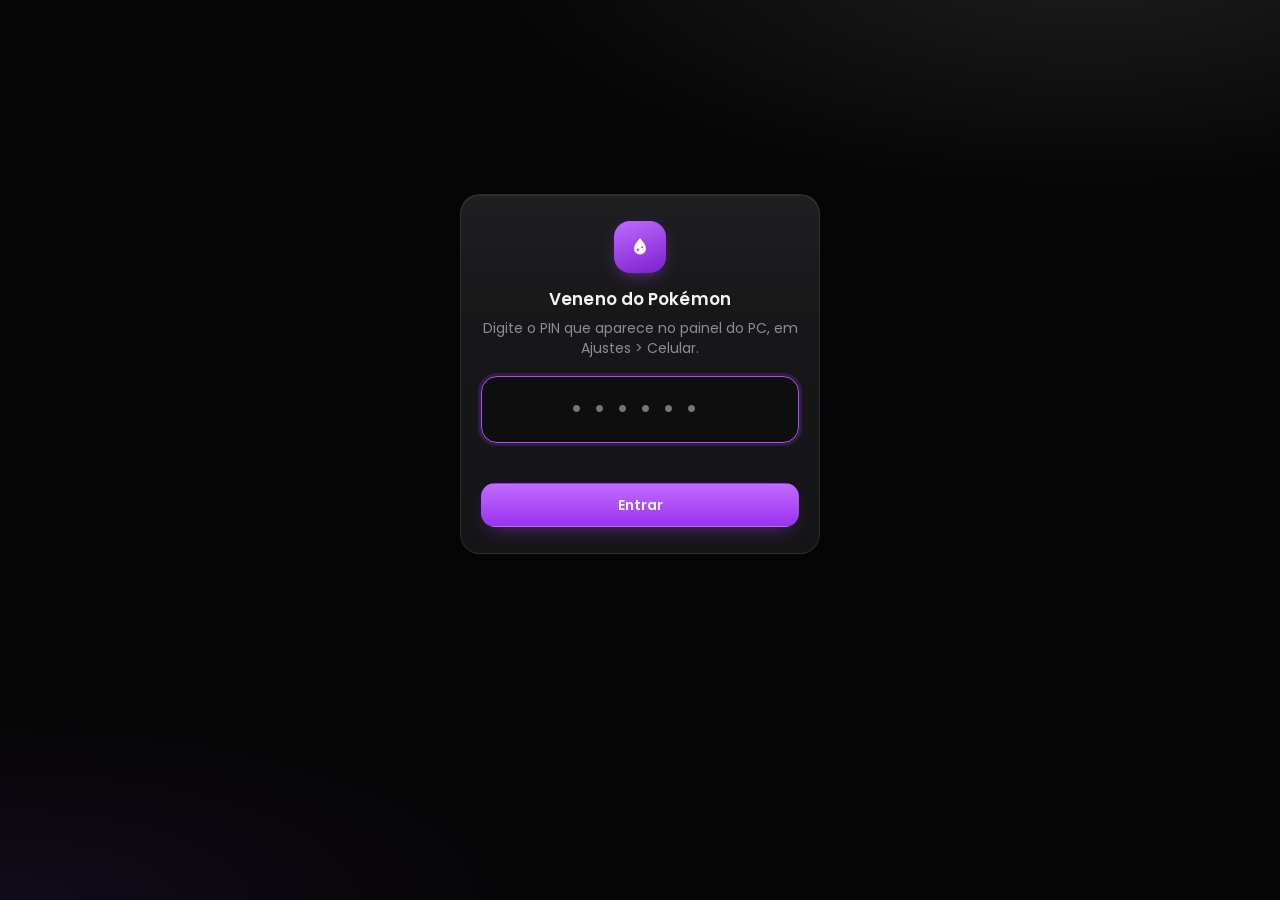
<file: game-bot-dashboard/src/ui/mobile.html>
<!doctype html>
<html lang="pt-BR">
<head>
<meta charset="utf-8">
<meta name="viewport" content="width=device-width, initial-scale=1, viewport-fit=cover">
<meta name="theme-color" content="#050506">
<meta name="apple-mobile-web-app-capable" content="yes">
<meta name="apple-mobile-web-app-status-bar-style" content="black-translucent">
<meta name="apple-mobile-web-app-title" content="Veneno">
<link rel="manifest" href="manifest.webmanifest">
<link rel="icon" href="icon.svg" type="image/svg+xml">
<link rel="apple-touch-icon" href="icon.svg">
<title>Veneno do Pokémon</title>
<style>
@font-face { font-family: "Poppins"; font-weight: 400; font-display: swap; src: url("fonts/Poppins-Regular.ttf") format("truetype"); }
@font-face { font-family: "Poppins"; font-weight: 500; font-display: swap; src: url("fonts/Poppins-Medium.ttf") format("truetype"); }
@font-face { font-family: "Poppins"; font-weight: 600; font-display: swap; src: url("fonts/Poppins-SemiBold.ttf") format("truetype"); }
:root {
  --bg: #050506; --surface: #121214; --surface-2: #1a1a1d;
  --glass: linear-gradient(180deg, rgba(255,255,255,.055), rgba(255,255,255,.018) 38%, rgba(255,255,255,.012));
  --edge: rgba(255,255,255,.085); --line: rgba(255,255,255,.075);
  --text: #f3f3f5; --muted: #8d8d94;
  --accent: #b14dff; --accent-soft: rgba(177,77,255,.16); --glow: rgba(177,77,255,.55);
  --on: #8fe05a; --on-soft: rgba(143,224,90,.12); --warn: #f2c14e; --danger: #ff5d6c;
  --font: "Poppins", system-ui, -apple-system, "Segoe UI", sans-serif;
}
* { box-sizing: border-box; -webkit-tap-highlight-color: transparent; }
html, body { margin: 0; min-height: 100%; }
body {
  background: radial-gradient(70% 40% at 85% -6%, rgba(255,255,255,.10), transparent 70%),
              radial-gradient(60% 30% at 0% 100%, rgba(177,77,255,.08), transparent 70%), var(--bg);
  background-attachment: fixed;
  color: var(--text); font: 14px/1.45 var(--font);
  padding: max(14px, env(safe-area-inset-top)) 16px max(20px, env(safe-area-inset-bottom));
}
[hidden] { display: none !important; }
button, input, select { font: inherit; color: inherit; }
.wrap { max-width: 520px; margin: 0 auto; display: flex; flex-direction: column; gap: 12px; }
.card { background: var(--glass), var(--surface); border: 1px solid var(--edge); border-radius: 20px; padding: 14px 16px;
  box-shadow: inset 0 1px 0 rgba(255,255,255,.07); }
h1 { font-size: 17px; font-weight: 600; margin: 0; letter-spacing: .1px; }
h2 { font-size: 12px; font-weight: 500; color: var(--muted); margin: 0 0 10px; text-transform: uppercase; letter-spacing: .8px; }
.muted { color: var(--muted); }

header { display: flex; align-items: center; gap: 12px; padding: 2px 2px 0; }
.logo { width: 38px; height: 38px; border-radius: 12px; display: grid; place-items: center; flex: none;
  background: linear-gradient(160deg, #c06bff, #7a1fd1); box-shadow: 0 6px 18px -6px var(--glow); }
.logo svg { width: 22px; height: 22px; }
header .grow { flex: 1; min-width: 0; }
#conn { font-size: 12px; }
.pill { display: inline-flex; align-items: center; gap: 6px; padding: 4px 10px; border-radius: 99px; font-size: 12px; font-weight: 500;
  background: rgba(255,255,255,.06); color: var(--muted); border: 1px solid var(--line); white-space: nowrap; }
.pill::before { content: ""; width: 7px; height: 7px; border-radius: 50%; background: currentColor; }
.pill.ok { color: var(--on); background: var(--on-soft); border-color: rgba(143,224,90,.25); }
.pill.warn { color: var(--warn); background: rgba(242,193,78,.1); border-color: rgba(242,193,78,.25); }
.pill.bad { color: var(--danger); background: rgba(255,93,108,.1); border-color: rgba(255,93,108,.25); }
.health { display: flex; flex-wrap: wrap; gap: 6px; }

.kpis { display: grid; grid-template-columns: repeat(4, minmax(0, 1fr)); gap: 8px; }
.kpi { text-align: center; padding: 10px 4px; border-radius: 14px; background: rgba(0,0,0,.25); border: 1px solid var(--line); }
.kpi b { display: block; font-size: 17px; font-weight: 600; white-space: nowrap; }
.kpi span { font-size: 11px; color: var(--muted); }

.mod { display: flex; align-items: center; gap: 12px; padding: 11px 0; border-top: 1px solid var(--line); }
.mod:first-of-type { border-top: 0; padding-top: 2px; }
.mod .dot { width: 9px; height: 9px; border-radius: 50%; background: #3a3a40; flex: none; }
.mod.on .dot { background: var(--on); box-shadow: 0 0 10px var(--on); }
.mod .txt { flex: 1; min-width: 0; }
.mod .name { font-weight: 600; }
.mod .st { font-size: 12px; color: var(--muted); white-space: nowrap; overflow: hidden; text-overflow: ellipsis; }
.switch { position: relative; width: 52px; height: 30px; flex: none; }
.switch input { position: absolute; opacity: 0; inset: 0; margin: 0; cursor: pointer; z-index: 1; }
.switch span { position: absolute; inset: 0; border-radius: 99px; background: #2c2c31; box-shadow: inset 0 1px 2px rgba(0,0,0,.5); transition: background .2s; }
.switch span::before { content: ""; position: absolute; width: 24px; height: 24px; left: 3px; top: 3px; border-radius: 50%; background: #fff; transition: transform .2s; }
.switch input:checked + span { background: linear-gradient(180deg, #c06bff, #9a33f0); box-shadow: 0 0 14px -2px var(--glow); }
.switch input:checked + span::before { transform: translateX(22px); }
.switch input:disabled + span { opacity: .5; }

.btn { border: 1px solid var(--edge); background: var(--surface-2); border-radius: 14px; padding: 11px 14px; font-weight: 500; cursor: pointer; min-height: 44px; }
.btn:active { transform: scale(.98); }
.btn.primary { background: linear-gradient(180deg, #c06bff, #9a33f0); border-color: transparent; font-weight: 600; box-shadow: 0 8px 22px -10px var(--glow); }
.btn.stop { width: 100%; background: linear-gradient(180deg, #ff6e7c, #e0394b); border-color: transparent; font-weight: 600; font-size: 15px; min-height: 52px;
  box-shadow: 0 10px 24px -12px rgba(255,93,108,.8); }
.row { display: flex; gap: 8px; align-items: center; }
.row > * { flex: 1; }
select { width: 100%; background: rgba(0,0,0,.38); border: 1px solid var(--edge); border-radius: 14px; padding: 10px 12px; min-height: 44px; }
.chips { display: grid; grid-template-columns: repeat(4, 1fr); gap: 8px; }
.chips .btn { padding: 10px 4px; }
#timer-left { font-weight: 600; color: var(--accent); }

#logs { font: 12px/1.5 ui-monospace, "Cascadia Mono", Consolas, monospace; max-height: 230px; overflow-y: auto; margin: 0; padding: 0; list-style: none; }
#logs li { padding: 3px 0; border-top: 1px solid rgba(255,255,255,.04); overflow-wrap: anywhere; }
#logs .t { color: var(--muted); margin-right: 6px; }
#logs .error { color: var(--danger); } #logs .warn { color: var(--warn); } #logs .success { color: var(--on); }

/* PIN */
.login { min-height: 80vh; display: grid; place-items: center; }
.login .card { width: 100%; max-width: 360px; text-align: center; padding: 26px 20px; }
.login .logo { margin: 0 auto 14px; width: 52px; height: 52px; border-radius: 16px; }
.login p { margin: 6px 0 18px; }
#pin { width: 100%; text-align: center; font-size: 28px; letter-spacing: 12px; padding: 12px; border-radius: 16px;
  background: rgba(0,0,0,.38); border: 1px solid var(--edge); outline: none; margin-bottom: 12px; }
#pin:focus { border-color: var(--accent); box-shadow: 0 0 0 3px var(--accent-soft); }
#pin-err { color: var(--danger); min-height: 20px; font-size: 13px; margin: 0 0 8px; }
.login .btn { width: 100%; }

.toast { position: fixed; left: 50%; bottom: max(18px, env(safe-area-inset-bottom)); transform: translate(-50%, 20px); opacity: 0;
  background: #222226; border: 1px solid var(--edge); padding: 10px 16px; border-radius: 14px; transition: .25s; pointer-events: none; max-width: calc(100% - 32px); }
.toast.show { opacity: 1; transform: translate(-50%, 0); }
.toast.err { border-color: rgba(255,93,108,.5); color: #ffb3bb; }
.foot { text-align: center; font-size: 12px; }
.foot button { background: none; border: 0; color: var(--muted); text-decoration: underline; padding: 8px; cursor: pointer; }
</style>
</head>
<body>
<svg width="0" height="0" style="position:absolute"><symbol id="logo" viewBox="0 0 24 24"><path fill="#fff" d="M12 2.5c3.6 4 6.5 7.6 6.5 11.3a6.5 6.5 0 0 1-13 0C5.5 10.1 8.4 6.5 12 2.5Zm-2.2 11.2a1.3 1.3 0 1 0 0 2.6 1.3 1.3 0 0 0 0-2.6Zm4.6-2.4a1 1 0 1 0 0 2 1 1 0 0 0 0-2Z"/></symbol></svg>

<div class="login" id="login" hidden>
  <form class="card" id="login-form" autocomplete="off">
    <div class="logo"><svg><use href="#logo"/></svg></div>
    <h1>Veneno do Pokémon</h1>
    <p class="muted">Digite o PIN que aparece no painel do PC, em Ajustes &gt; Celular.</p>
    <input id="pin" inputmode="numeric" pattern="[0-9]*" maxlength="6" autocomplete="one-time-code" aria-label="PIN de 6 dígitos" placeholder="••••••">
    <p id="pin-err" role="alert"></p>
    <button class="btn primary" type="submit">Entrar</button>
  </form>
</div>

<div class="wrap" id="app" hidden>
  <header>
    <div class="logo"><svg><use href="#logo"/></svg></div>
    <div class="grow">
      <h1 id="title">Veneno do Pokémon</h1>
      <div id="conn" class="muted">Conectando…</div>
    </div>
    <span class="pill" id="running-pill">Parado</span>
  </header>

  <section class="card">
    <div class="health">
      <span class="pill" id="h-game">Jogo</span>
      <span class="pill" id="h-driver">Driver</span>
    </div>
  </section>

  <section class="card">
    <h2>Sessão</h2>
    <div class="kpis">
      <div class="kpi"><b id="k-time">0min</b><span>Aberto</span></div>
      <div class="kpi"><b id="k-kills">0</b><span>Batalhas</span></div>
      <div class="kpi"><b id="k-balls">0</b><span>Pokébolas</span></div>
      <div class="kpi"><b id="k-caught">0</b><span>Capturas</span></div>
    </div>
  </section>

  <section class="card">
    <h2>Módulos</h2>
    <div id="modules"></div>
  </section>

  <button class="btn stop" id="stop-all">Parar tudo</button>

  <section class="card">
    <h2>Timer <span id="timer-left"></span></h2>
    <div class="chips">
      <button class="btn" data-min="30">30 min</button>
      <button class="btn" data-min="60">1 h</button>
      <button class="btn" data-min="120">2 h</button>
      <button class="btn" data-min="0">Sem</button>
    </div>
  </section>

  <section class="card" id="profiles-card" hidden>
    <h2>Perfil</h2>
    <div class="row">
      <select id="profile" aria-label="Perfil"></select>
      <button class="btn primary" id="profile-load" style="flex:none">Carregar</button>
    </div>
  </section>

  <section class="card">
    <h2>Console</h2>
    <ul id="logs"></ul>
  </section>

  <div class="foot"><button id="logout">Sair deste celular</button></div>
</div>

<div class="toast" id="toast" role="status"></div>

<script>
"use strict";
const $ = (s) => document.querySelector(s);
const PIN_KEY = "veneno.pin";
let pin = "";
let lastSeq = 0;
let modules = [];
let busy = new Set();
let timer = null;
let fails = 0;

function storeGet() { try { return localStorage.getItem(PIN_KEY) || ""; } catch { return ""; } }
function storeSet(v) { try { v ? localStorage.setItem(PIN_KEY, v) : localStorage.removeItem(PIN_KEY); } catch {} }

function toast(msg, err = false) {
  const t = $("#toast");
  t.textContent = msg;
  t.classList.toggle("err", err);
  t.classList.add("show");
  clearTimeout(t._t);
  t._t = setTimeout(() => t.classList.remove("show"), err ? 3500 : 1800);
}

class AuthError extends Error {}

async function api(path, body) {
  const opts = { headers: { "X-Pin": pin }, cache: "no-store" };
  if (body !== undefined) {
    opts.method = "POST";
    opts.headers["Content-Type"] = "application/json";
    opts.body = JSON.stringify(body);
  }
  const r = await fetch(path, opts);
  const data = await r.json().catch(() => ({}));
  if (r.status === 401 || r.status === 429) throw new AuthError(data.error || "PIN incorreto.");
  if (!r.ok) throw new Error(data.error || `Erro ${r.status}`);
  return data;
}

function showLogin(msg = "") {
  clearTimeout(timer);
  $("#app").hidden = true;
  $("#login").hidden = false;
  $("#pin-err").textContent = msg;
  $("#pin").value = "";
  $("#pin").focus();
}

async function enter(candidate) {
  pin = candidate;
  try {
    const info = await api("/api/info");
    storeSet(pin);
    $("#login").hidden = true;
    $("#app").hidden = false;
    setup(info);
    lastSeq = 0;
    $("#logs").replaceChildren();
    poll();
  } catch (e) {
    pin = "";
    showLogin(e instanceof AuthError ? e.message : "Não consegui falar com o PC. Ele está ligado e na mesma rede?");
  }
}

function setup(info) {
  modules = info.modules;
  const box = $("#modules");
  box.replaceChildren();
  for (const m of modules) {
    const row = document.createElement("div");
    row.className = "mod";
    row.dataset.id = m.id;
    row.innerHTML = '<span class="dot"></span><div class="txt"><div class="name"></div><div class="st">Parado</div></div>' +
      '<label class="switch"><input type="checkbox"><span></span></label>';
    row.querySelector(".name").textContent = m.name;
    const input = row.querySelector("input");
    input.setAttribute("aria-label", `Ligar ${m.name}`);
    input.addEventListener("change", () => toggle(m, input));
    box.append(row);
  }
  const sel = $("#profile");
  sel.replaceChildren(new Option("Escolha um perfil", ""));
  for (const p of info.profiles) sel.append(new Option(p, p, false, p === info.profile));
  $("#profiles-card").hidden = !info.profiles.length;
}

async function toggle(m, input) {
  const on = input.checked;
  busy.add(m.id);
  input.disabled = true;
  try {
    const r = await api("/api/toggle", { name: m.id, on });
    if (on && !r.running) {
      input.checked = false;
      toast(`${m.name} não ligou. Veja o console.`, true);
    } else {
      toast(on ? `${m.name} ligado` : `${m.name} desligado`);
    }
  } catch (e) {
    input.checked = !on;
    if (e instanceof AuthError) return showLogin(e.message);
    toast(e.message, true);
  } finally {
    busy.delete(m.id);
    input.disabled = false;
  }
}

function fmtTime(s) {
  s = Math.max(0, Math.round(s));
  const h = Math.floor(s / 3600), m = Math.floor((s % 3600) / 60);
  return h ? `${h}h ${String(m).padStart(2, "0")}` : `${m}min`;
}

function setPill(node, cls, text) {
  node.className = "pill" + (cls ? " " + cls : "");
  node.textContent = text;
}

function render(s) {
  let count = 0;
  for (const row of document.querySelectorAll(".mod")) {
    const id = row.dataset.id;
    const macro = id === "macro" && (s.macro?.playing || s.macro?.recording);
    const route = id === "cavebot" && s.route_recording;
    const running = Boolean(s.running[id]);
    const active = running || macro || route;
    if (active) count++;
    row.classList.toggle("on", active);
    const input = row.querySelector("input");
    if (!busy.has(id)) input.checked = running;
    let st = running ? (s.status[id] || "Rodando") : "Parado";
    if (id === "macro" && s.macro?.recording) st = "Gravando rota";
    else if (id === "macro" && s.macro?.playing) st = s.macro.paused ? "Pausado" : `Reproduzindo ${s.macro.name || ""}`;
    else if (route) st = "Gravando pontos do mapa";
    row.querySelector(".st").textContent = st;
  }
  setPill($("#running-pill"), count ? "ok" : "", count === 0 ? "Parado" : count === 1 ? "1 rodando" : `${count} rodando`);

  const h = s.health || {};
  if (!h.game) setPill($("#h-game"), "bad", "Jogo fechado");
  else if (!h.focused) setPill($("#h-game"), "warn", "Jogo atrás de outra janela");
  else setPill($("#h-game"), "ok", "Jogo em foco");
  setPill($("#h-driver"), h.driver ? "ok" : "bad", h.driver ? "Driver OK" : "Driver ausente");

  $("#timer-left").textContent = s.timer ? `· desliga em ${fmtTime(s.timer)}` : "";
  const ss = s.session || {};
  $("#k-time").textContent = fmtTime(ss.seconds_open || 0);
  $("#k-kills").textContent = ss.kills ?? 0;
  $("#k-balls").textContent = ss.balls ?? 0;
  $("#k-caught").textContent = ss.caught ?? 0;
  if (s.profile && $("#profile").value !== s.profile && document.activeElement !== $("#profile")) $("#profile").value = s.profile;

  const list = $("#logs");
  const stick = list.scrollTop + list.clientHeight >= list.scrollHeight - 20;
  for (const l of s.logs) {
    const li = document.createElement("li");
    li.className = l.level;
    const t = document.createElement("span");
    t.className = "t";
    t.textContent = l.time;
    li.append(t, document.createTextNode(l.msg));
    list.append(li);
  }
  while (list.children.length > 120) list.firstChild.remove();
  if (stick) list.scrollTop = list.scrollHeight;
}

async function poll() {
  clearTimeout(timer);
  try {
    const s = await api(`/api/state?since=${lastSeq}`);
    if (s.logs.length) lastSeq = s.logs[s.logs.length - 1].seq;
    render(s);
    fails = 0;
    $("#conn").textContent = "Conectado ao PC";
    $("#conn").style.color = "";
  } catch (e) {
    if (e instanceof AuthError) return showLogin(e.message);
    fails++;
    $("#conn").textContent = "Sem conexão com o PC. Tentando de novo…";
    $("#conn").style.color = "var(--warn)";
  }
  timer = setTimeout(poll, document.hidden ? 5000 : fails ? 3000 : 1500);
}

$("#login-form").addEventListener("submit", (e) => {
  e.preventDefault();
  const v = $("#pin").value.trim();
  if (!/^\d{6}$/.test(v)) return ($("#pin-err").textContent = "O PIN tem 6 números.");
  enter(v);
});
$("#pin").addEventListener("input", (e) => {
  e.target.value = e.target.value.replace(/\D/g, "").slice(0, 6);
  if (e.target.value.length === 6) enter(e.target.value);
});
$("#stop-all").addEventListener("click", async () => {
  try {
    await api("/api/stop_all", {});
    toast("Tudo parado");
    poll();
  } catch (e) {
    if (e instanceof AuthError) return showLogin(e.message);
    toast(e.message, true);
  }
});
for (const b of document.querySelectorAll("[data-min]")) {
  b.addEventListener("click", async () => {
    const minutes = Number(b.dataset.min);
    try {
      await api("/api/timer", { minutes });
      toast(minutes ? `Desliga tudo em ${b.textContent}` : "Timer cancelado");
      poll();
    } catch (e) {
      if (e instanceof AuthError) return showLogin(e.message);
      toast(e.message, true);
    }
  });
}
$("#profile-load").addEventListener("click", async () => {
  const name = $("#profile").value;
  if (!name) return toast("Escolha um perfil", true);
  if (!confirm(`Carregar o perfil "${name}"? Os módulos ligados serão parados.`)) return;
  try {
    await api("/api/profile", { name });
    toast(`Perfil "${name}" carregado`);
    setup(await api("/api/info"));
  } catch (e) {
    if (e instanceof AuthError) return showLogin(e.message);
    toast(e.message, true);
  }
});
$("#logout").addEventListener("click", () => {
  storeSet("");
  pin = "";
  showLogin();
});
document.addEventListener("visibilitychange", () => !document.hidden && pin && poll());

// O QR code do painel traz o PIN depois do # (não vai para a rede); guardamos e limpamos a barra.
function pinFromHash() {
  const found = (location.hash.match(/pin=(\d{6})/) || [])[1];
  if (found) history.replaceState(null, "", location.pathname);
  return found;
}
window.addEventListener("hashchange", () => {
  const found = pinFromHash();
  if (found) enter(found);
});
const saved = pinFromHash() || storeGet();
saved ? enter(saved) : showLogin();
</script>
</body>
</html>
</file>
<file: game-bot-dashboard/src/ui/style.css>
@font-face { font-family: "Poppins"; font-weight: 400; font-style: normal; font-display: swap; src: url("fonts/Poppins-Regular.ttf") format("truetype"); }
@font-face { font-family: "Poppins"; font-weight: 500; font-style: normal; font-display: swap; src: url("fonts/Poppins-Medium.ttf") format("truetype"); }
@font-face { font-family: "Poppins"; font-weight: 600; font-style: normal; font-display: swap; src: url("fonts/Poppins-SemiBold.ttf") format("truetype"); }
@font-face { font-family: "Poppins"; font-weight: 700; font-style: normal; font-display: swap; src: url("fonts/Poppins-Bold.ttf") format("truetype"); }

:root {
  --bg: #050506;
  --surface: #121214;
  --surface-2: #1a1a1d;
  --glass: linear-gradient(180deg, rgba(255, 255, 255, .055), rgba(255, 255, 255, .018) 38%, rgba(255, 255, 255, .012));
  --glass-edge: rgba(255, 255, 255, .085);
  --glass-shadow: inset 0 1px 0 rgba(255, 255, 255, .07), 0 30px 60px -32px rgba(0, 0, 0, .9);
  --line: rgba(255, 255, 255, .075);
  --line-strong: rgba(255, 255, 255, .14);
  --text: #f3f3f5;
  --muted: #8d8d94;
  --accent: #b14dff;
  --accent-soft: rgba(177, 77, 255, .16);
  --accent-glow: rgba(177, 77, 255, .55);
  --on: #8fe05a;
  --on-soft: rgba(143, 224, 90, 0.12);
  --warn: #f2c14e;
  --danger: #ff5d6c;
  --radius: 18px;
  --radius-lg: 26px;
  --field: rgba(0, 0, 0, .38);
  --font: "Poppins", "Segoe UI Variable Text", "Segoe UI", system-ui, sans-serif;
  --mono: "Cascadia Mono", Consolas, "Courier New", monospace;
}

* { box-sizing: border-box; }
html, body { height: 100%; margin: 0; }
body {
  background:
    radial-gradient(60% 45% at 78% -8%, rgba(255, 255, 255, .11), transparent 70%),
    radial-gradient(40% 30% at 10% 105%, rgba(177, 77, 255, .07), transparent 70%),
    var(--bg);
  color: var(--text);
  font: 13.5px/1.5 var(--font);
  display: flex;
  flex-direction: column;
  overflow: hidden;
  user-select: none;
}
[hidden] { display: none !important; }
input, select, button { font: inherit; color: inherit; }
.mono { font-family: var(--mono); }
.muted { color: var(--muted); }
.sr { position: absolute; width: 1px; height: 1px; overflow: hidden; clip: rect(0 0 0 0); }
code { font-family: var(--mono); background: var(--surface-2); padding: 1px 5px; border-radius: 4px; font-size: 12px; }
.row-gap { display: flex; gap: 8px; align-items: center; }
.row-gap.wrap { flex-wrap: wrap; margin-bottom: 22px; }

/* ---------- top bar ---------- */
.topbar {
  display: flex; align-items: center; justify-content: space-between; gap: 12px;
  padding: 14px 22px 4px;
  background: transparent;
}
.brand { display: flex; align-items: center; gap: 12px; min-width: 0; }
.logo { width: 34px; height: 34px; flex: none; }
.brand h1 { margin: 0; font-size: 17px; letter-spacing: .02em; font-weight: 700; white-space: nowrap; }
.brand h1 span { color: var(--accent); font-weight: 600; }
.health { display: flex; gap: 8px; margin-top: 2px; flex-wrap: wrap; }
.hdot {
  font-size: 12px; font-weight: 500; color: #d6d6db; display: inline-flex; align-items: center; gap: 7px; cursor: help;
  padding: 5px 12px 5px 10px; border-radius: 999px; border: 1px solid var(--glass-edge);
  background: var(--glass), var(--surface); box-shadow: inset 0 1px 0 rgba(255, 255, 255, .05);
}
.hdot::before { content: ""; width: 7px; height: 7px; border-radius: 50%; background: var(--danger); box-shadow: 0 0 8px var(--danger); }
.hdot.ok::before { box-shadow: 0 0 8px var(--on); }
.hdot.warn::before { box-shadow: 0 0 8px var(--warn); }
.hdot.timer::before { background: var(--accent); box-shadow: 0 0 8px var(--accent); }
.session-sum { display: flex; gap: 18px; align-items: center; color: var(--muted); font-size: 12.5px; margin-left: auto; margin-right: 6px; }
.session-sum span { display: inline-flex; align-items: center; gap: 6px; white-space: nowrap; }
.session-sum b { color: var(--text); font-weight: 600; }
.session-sum .lbl { font-style: normal; margin-left: -2px; }
.session-sum .ico { color: var(--accent); }
.hdot.ok::before { background: var(--on); }
.hdot.warn::before { background: var(--warn); }
.top-actions { display: flex; align-items: center; gap: 10px; }

.profile-pick select {
  background: var(--glass), var(--surface); border: 1px solid var(--glass-edge); border-radius: 12px;
  padding: 7px 12px; max-width: 180px; box-shadow: inset 0 1px 0 rgba(255, 255, 255, .05);
}
.pill {
  padding: 6px 13px; border-radius: 999px; font-size: 12px; font-weight: 600; white-space: nowrap;
  background: var(--surface-2); color: var(--muted); border: 1px solid var(--glass-edge);
}
.pill.on { background: var(--on-soft); color: var(--on); border-color: rgba(143, 224, 90, .35); }

.btn {
  border: 1px solid var(--glass-edge); background: var(--glass), var(--surface-2);
  padding: 8px 15px; border-radius: 12px; cursor: pointer; font-weight: 600; white-space: nowrap;
  box-shadow: inset 0 1px 0 rgba(255, 255, 255, .06);
  transition: background .15s, border-color .15s, box-shadow .15s, transform .05s;
}
.btn:hover { border-color: var(--line-strong); }
.btn:active { transform: translateY(1px); }
.btn:disabled { opacity: .5; cursor: wait; }
.btn.small { padding: 4px 10px; font-size: 12px; }
.btn.icon { padding: 7px; display: inline-grid; place-items: center; line-height: 1; }
.btn.icon svg { width: 16px; height: 16px; fill: currentColor; }
.btn.ghost { background: transparent; box-shadow: none; }
.btn.ghost:hover { background: var(--surface-2); }
.btn.primary {
  background: linear-gradient(180deg, #c06bff, #9a33f0); border-color: rgba(255, 255, 255, .18); color: #fff;
  box-shadow: inset 0 1px 0 rgba(255, 255, 255, .25), 0 8px 24px -10px var(--accent-glow);
}
.btn.primary:hover { filter: brightness(1.08); box-shadow: inset 0 1px 0 rgba(255, 255, 255, .25), 0 10px 28px -8px var(--accent-glow); }
.btn.danger { border-color: rgba(255, 93, 108, .4); color: var(--danger); background: linear-gradient(180deg, rgba(255, 93, 108, .12), rgba(255, 93, 108, .05)); }
.btn.danger:hover { background: rgba(255, 93, 108, .16); }
kbd {
  font-family: var(--mono); font-size: 11px; margin-left: 6px;
  padding: 1px 5px; border-radius: 4px; border: 1px solid currentColor; opacity: .75;
}
kbd.k { margin: 0; opacity: 1; color: var(--accent); }

/* ---------- calibração ---------- */
.pick-banner {
  display: flex; align-items: center; gap: 18px; padding: 10px 20px;
  background: linear-gradient(90deg, rgba(177, 77, 255, .24), rgba(177, 77, 255, .06));
  border-bottom: 1px solid rgba(177, 77, 255, .45);
}
.pick-banner > div:first-child { flex: 1; }
.pick-banner p { margin: 2px 0 0; font-size: 12.5px; color: #d8cdf0; }
.pick-live { display: flex; align-items: center; gap: 10px; font-size: 13px; }
.swatch { width: 18px; height: 18px; border-radius: 5px; border: 1px solid rgba(255, 255, 255, .25); background: #000; flex: none; display: inline-block; }

/* ---------- layout ---------- */
.layout {
  flex: 1; min-height: 0;
  display: grid; grid-template-columns: 200px 280px 1fr; gap: 16px;
  padding: 14px 22px 22px;
}
.side { overflow-y: auto; display: flex; flex-direction: column; gap: 12px; padding-right: 2px; }
.section-title { margin: 0 0 -2px; font-size: 11px; text-transform: uppercase; letter-spacing: .12em; color: var(--muted); font-weight: 600; }
.sub-title { margin: 22px 0 8px; font-size: 13px; font-weight: 700; }
.tab-body > .sub-title:first-child { margin-top: 0; }
#modules { display: flex; flex-direction: column; gap: 8px; }
.module-order-hint { margin: -8px 0 0; font-size: 11px; }

.card {
  background: var(--glass), var(--surface); border: 1px solid var(--glass-edge);
  border-radius: var(--radius); padding: 14px 16px; box-shadow: var(--glass-shadow);
  transition: border-color .2s, box-shadow .2s;
}
.card-head { display: flex; justify-content: space-between; align-items: flex-start; gap: 12px; }
.module-actions { display: flex; align-items: center; gap: 8px; flex: none; }
.card h3 { margin: 0 0 2px; font-size: 15px; }
.desc { margin: 0; color: var(--muted); font-size: 12.5px; }

.module {
  display: grid; grid-template-columns: 36px 1fr auto; align-items: center; gap: 12px;
  padding: 9px 14px; position: relative; cursor: grab;
}
.module.dragging { opacity: .45; cursor: grabbing; }
.m-ico {
  width: 36px; height: 36px; border-radius: 12px; display: grid; place-items: center; color: #cfcfd6;
  background: rgba(255, 255, 255, .04); border: 1px solid var(--line); transition: color .2s, background .2s, box-shadow .2s;
}
.m-ico .ico { width: 19px; height: 19px; }
.m-main { min-width: 0; }
.m-top { display: flex; align-items: center; gap: 8px; }
.module h3 { margin: 0; font-size: 14px; font-weight: 600; }
.module .m-desc { display: none; }
.m-status {
  margin-top: 1px; display: flex; align-items: center; gap: 6px;
  font-size: 11.5px; color: var(--muted); white-space: nowrap; overflow: hidden;
}
.m-state { flex: none; font-weight: 700; }
.m-text { min-width: 0; flex: 1; overflow: hidden; text-overflow: ellipsis; color: var(--muted); }
.running .m-state { color: var(--on); }
.dot { width: 6px; height: 6px; border-radius: 50%; background: #4a4a52; flex: none; }
.running .dot { background: var(--on); box-shadow: 0 0 0 3px var(--on-soft); animation: pulse 1.6s infinite; }
.running .m-status { color: var(--text); }
.module.running {
  border-color: rgba(177, 77, 255, .55);
  background: radial-gradient(120% 120% at 0% 0%, rgba(177, 77, 255, .2), transparent 60%), var(--glass), var(--surface);
  animation: glow 3.2s ease-in-out infinite;
}
.module.running .m-ico { color: #fff; background: linear-gradient(180deg, rgba(177, 77, 255, .55), rgba(177, 77, 255, .2)); border-color: rgba(255, 255, 255, .15); box-shadow: 0 0 16px -2px var(--accent-glow); }
@keyframes glow {
  0%, 100% { box-shadow: var(--glass-shadow), 0 0 0 1px rgba(177, 77, 255, .1), 0 8px 26px -14px var(--accent-glow); }
  50% { box-shadow: var(--glass-shadow), 0 0 0 1px rgba(177, 77, 255, .25), 0 10px 34px -10px var(--accent-glow); }
}
@keyframes pulse { 50% { box-shadow: 0 0 0 6px transparent; } }

/* switch */
.switch { position: relative; width: 44px; height: 24px; flex: none; cursor: pointer; }
.switch input { opacity: 0; width: 0; height: 0; position: absolute; }
.switch span { position: absolute; inset: 0; background: #2c2c31; box-shadow: inset 0 1px 2px rgba(0, 0, 0, .5); border-radius: 99px; transition: background .2s; }
.switch span::before {
  content: ""; position: absolute; width: 18px; height: 18px; left: 3px; top: 3px;
  background: #fff; border-radius: 50%; transition: transform .2s;
}
.switch input:checked + span { background: linear-gradient(180deg, #c06bff, #9a33f0); box-shadow: 0 0 14px -2px var(--accent-glow); }
.switch input:checked + span::before { transform: translateX(20px); }
.switch input:focus-visible + span { outline: 2px solid var(--accent); outline-offset: 2px; }
.option-switches { display: flex; flex-wrap: wrap; gap: 10px 22px; margin: 2px 0 18px; }
.switch-control { display: inline-flex; align-items: center; gap: 10px; min-height: 36px; color: var(--text); font-size: 13px; font-weight: 600; cursor: pointer; }
.switch-control [title] { text-decoration: underline dotted rgba(255, 255, 255, .35); text-underline-offset: 3px; cursor: help; }

input[type=range] { width: 100%; margin-top: 12px; accent-color: var(--accent); }
#opacity-value { color: var(--accent); font-size: 13px; }

/* ---------- painel e abas ---------- */
.panel, .nav {
  min-height: 0; display: flex; flex-direction: column;
  background: var(--glass), var(--surface); border: 1px solid var(--glass-edge); border-radius: var(--radius-lg);
  box-shadow: var(--glass-shadow);
  overflow: hidden;
}
.panel-head { padding: 18px 22px 14px; border-bottom: 1px solid var(--line); flex: none; }
.panel-head h2 { margin: 0; font-size: 16px; font-weight: 600; letter-spacing: .01em; }

/* menu lateral */
.nav { padding: 18px 14px; overflow-y: auto; }
.nav-head { display: flex; align-items: center; gap: 10px; padding: 2px 10px 18px; font-weight: 700; font-size: 15px; }
.nav-head .logo { width: 26px; height: 26px; }
.nav-group { display: flex; flex-direction: column; gap: 4px; padding: 14px 0; border-top: 1px solid var(--line); }
.nav-group:last-child { margin-top: auto; }
.tab {
  position: relative; display: flex; align-items: center; gap: 12px; width: 100%;
  background: none; border: 1px solid transparent; border-radius: 999px; padding: 10px 14px;
  cursor: pointer; white-space: nowrap; text-align: left; color: #d9d9de; font-weight: 500;
  transition: background .15s, color .15s, border-color .15s;
}
.tab:hover { background: rgba(255, 255, 255, .04); color: var(--text); }
.nav-ico { width: 21px; height: 21px; flex: none; fill: none; stroke: currentColor; stroke-width: 1.5; stroke-linecap: round; stroke-linejoin: round; }
.nav-label { flex: 1; min-width: 0; overflow: hidden; text-overflow: ellipsis; }
.tab.active {
  color: #fff; font-weight: 600; border-color: rgba(255, 255, 255, .13);
  background:
    radial-gradient(120% 140% at 0% 50%, rgba(177, 77, 255, .5), rgba(177, 77, 255, .12) 45%, transparent 75%),
    rgba(255, 255, 255, .035);
  box-shadow: inset 0 1px 0 rgba(255, 255, 255, .12), 0 6px 22px -10px var(--accent-glow);
}
.tab.active::before {
  content: ""; position: absolute; left: -15px; top: 50%; width: 4px; height: 18px; transform: translateY(-50%);
  border-radius: 0 4px 4px 0; background: var(--accent); box-shadow: 0 0 12px 2px var(--accent-glow);
}
.nav-badge {
  flex: none; min-width: 26px; padding: 1px 7px; border-radius: 999px; text-align: center;
  font-size: 11px; font-weight: 600; border: 1px solid var(--line-strong); color: var(--text);
}
.tab-body { display: none; flex: 1; min-height: 0; overflow-y: auto; padding: 18px 22px; }
.tab-body.active { display: block; }
#tab-console.active { display: flex; flex-direction: column; padding: 0; }

.toolbar { display: flex; justify-content: space-between; align-items: center; gap: 12px; margin-bottom: 14px; flex-wrap: wrap; }
.toolbar .hint { margin: 0; }
.hint { margin: 0 0 14px; color: var(--muted); font-size: 12.5px; max-width: 72ch; }

/* console */
.console-head { display: flex; justify-content: space-between; align-items: center; gap: 10px; padding: 10px 22px; border-bottom: 1px solid var(--line); flex-wrap: wrap; }
.chips { display: flex; gap: 4px; flex-wrap: wrap; }
.chip {
  border: 1px solid var(--line); background: transparent; color: var(--muted);
  border-radius: 99px; padding: 3px 10px; font-size: 12px; cursor: pointer; font-weight: 600;
}
.chip:hover { color: var(--text); }
.chip.on { background: var(--accent-soft); border-color: rgba(177, 77, 255, .5); color: var(--text); }
.log { flex: 1; overflow-y: auto; padding: 12px 22px; font-size: 12.5px; background: rgba(0, 0, 0, .28); user-select: text; }
.log div { padding: 1px 0; white-space: pre-wrap; word-break: break-word; }
.log[data-filter=battle] div:not([data-m=battle]),
.log[data-filter=capture] div:not([data-m=capture]),
.log[data-filter=cavebot] div:not([data-m=cavebot]),
.log[data-filter=system] div:not([data-m=system]) { display: none; }
.log .t { color: #5b5b62; margin-right: 8px; }
.log .tag { color: var(--accent); margin-right: 6px; }
.log .success { color: var(--on); }
.log .error { color: var(--danger); }
.log .warn { color: var(--warn); }
.log .info { color: #c8c8ce; }

/* captura */
.thumb-grid { display: grid; grid-template-columns: repeat(auto-fill, minmax(112px, 1fr)); gap: 10px; margin-bottom: 18px; }
.thumb {
  border: 1px solid var(--line); background: rgba(255, 255, 255, .025); border-radius: 14px;
  padding: 10px 6px 8px; cursor: pointer; text-align: center; position: relative;
  transition: border-color .15s, background .15s;
}
.thumb:hover { border-color: var(--line-strong); }
.thumb img { height: 48px; max-width: 100%; object-fit: contain; image-rendering: pixelated; display: block; margin: 0 auto 6px; }
.thumb .n { font-size: 12px; color: var(--muted); display: block; overflow: hidden; text-overflow: ellipsis; white-space: nowrap; }
.thumb-key-label { position: absolute; bottom: 6px; left: 6px; margin: 0; }
.thumb-key {
  width: 30px; height: 22px; padding: 0; text-align: center; color: var(--muted); cursor: text;
  background: rgba(0, 0, 0, .45); border: 1px solid var(--line); border-radius: 7px;
  font: 600 11px var(--mono); text-transform: uppercase;
}
.thumb-key::placeholder { color: #6d6d74; }
.thumb-key.custom { color: #fff; border-color: rgba(177, 77, 255, .6); background: rgba(177, 77, 255, .22); }
.thumb-key:focus { outline: none; border-color: var(--accent); width: 44px; color: #fff; }
.thumb { padding-bottom: 32px; }
.thumb img { height: 56px; }
.thumb.on { border-color: rgba(177, 77, 255, .45); background: linear-gradient(180deg, rgba(177, 77, 255, .12), rgba(177, 77, 255, .03)); box-shadow: inset 0 1px 0 rgba(255, 255, 255, .06); }
.thumb.on .n { color: var(--text); }
.thumb.on::after {
  content: "✓"; position: absolute; top: 5px; right: 7px; font-size: 11px; font-weight: 700;
  color: #fff; background: var(--accent); width: 16px; height: 16px; border-radius: 50%; line-height: 16px;
}
.thumb .rm {
  position: absolute; top: 4px; left: 5px; width: 18px; height: 18px; border-radius: 50%;
  border: 0; background: rgba(0, 0, 0, .55); color: #fff; font-size: 11px; line-height: 18px;
  cursor: pointer; opacity: 0; transition: opacity .15s; padding: 0;
}
.thumb:hover .rm, .thumb .rm:focus-visible { opacity: 1; }
.thumb .rm:hover { background: var(--danger); }

/* rota */
.route { list-style: none; margin: 0 0 18px; padding: 0; display: flex; flex-direction: column; gap: 6px; max-width: 560px; }
.rt {
  display: grid; grid-template-columns: 18px 24px 22px 1fr auto auto 22px; align-items: center; gap: 10px;
  padding: 7px 10px; border: 1px solid var(--line); background: rgba(255, 255, 255, .025); border-radius: 12px;
}
.rt.off { opacity: .5; }
.rt.dragging { opacity: .4; }
.rt.drop-before { box-shadow: 0 -2px 0 var(--accent); }
.rt.drop-after { box-shadow: 0 2px 0 var(--accent); }
.rt .grip { cursor: grab; color: var(--muted); letter-spacing: -2px; font-size: 13px; }
.rt input[type=checkbox] { accent-color: var(--accent); margin: 0; }
.rt img { width: 18px; height: 18px; image-rendering: pixelated; }
.rt .nm { font-family: var(--mono); font-size: 12.5px; }
.rt .order { color: var(--muted); font-size: 11px; margin-left: 6px; }
.rt .tm { display: flex; align-items: center; gap: 4px; color: var(--muted); font-size: 12px; }
.rt .tm input { width: 58px; background: var(--bg); border: 1px solid var(--line); border-radius: 6px; padding: 3px 6px; color: var(--text); }
.rt .mv { display: flex; gap: 2px; }
.rt .mv button { background: none; border: 1px solid transparent; color: var(--muted); border-radius: 5px; width: 22px; height: 22px; cursor: pointer; padding: 0; }
.rt .mv button:hover { border-color: var(--line); color: var(--text); }
.switch-row .slot-order { display: flex; gap: 3px; margin-left: auto; }
.switch-row .slot-order button { width: 25px; height: 25px; padding: 0; }

/* estatísticas */
.loot-grid {
  display: grid; grid-template-columns: repeat(3, 72px); grid-template-rows: repeat(3, 58px);
  gap: 7px; width: max-content; margin: 4px 0 16px;
}
.loot-grid button, .loot-center {
  display: grid; place-items: center; border: 1px solid var(--line); border-radius: 8px;
  background: var(--surface-2); color: var(--muted); font: 700 12px var(--mono);
}
.loot-grid button { cursor: pointer; }
.loot-grid button:hover { border-color: var(--accent); color: var(--text); }
.loot-grid button.selected { background: var(--accent-soft); border-color: var(--accent); color: var(--text); }
.loot-center { color: var(--on); font: 700 9px var(--font); letter-spacing: .04em; }
@media (max-width: 520px) {
  .loot-grid { grid-template-columns: repeat(3, 64px); grid-template-rows: repeat(3, 52px); }
}

.kpis { display: grid; grid-template-columns: repeat(3, minmax(0, 1fr)); gap: 10px; margin-bottom: 20px; }
.kpi { display: grid; grid-template-columns: 34px 1fr; grid-template-rows: auto auto; column-gap: 10px; align-items: center; }
.kpi-ico { grid-row: 1 / 3; width: 34px; height: 34px; border-radius: 11px; display: grid; place-items: center; color: var(--accent); background: var(--accent-soft); border: 1px solid rgba(177, 77, 255, .25); }
.kpi-ico .ico { width: 18px; height: 18px; }
.kpi b { white-space: nowrap; }
.kpi { background: var(--glass), var(--surface-2); border: 1px solid var(--glass-edge); border-radius: 16px; padding: 12px 14px; box-shadow: inset 0 1px 0 rgba(255, 255, 255, .05); }
.kpi span { display: block; font-size: 11.5px; color: var(--muted); }
.kpi b { font-size: 22px; font-variant-numeric: tabular-nums; }
.stat-grid { display: grid; grid-template-columns: repeat(auto-fit, minmax(240px, 1fr)); gap: 24px; margin-bottom: 18px; }
.stat-grid .sub-title { margin-top: 0; }
.bars { display: flex; flex-direction: column; gap: 10px; }
.bar-row { display: grid; grid-template-columns: 70px 1fr 64px; gap: 10px; align-items: center; font-size: 12.5px; }
.bar-row .track { height: 8px; background: var(--surface-2); border-radius: 4px; overflow: hidden; }
.bar-row .fill { height: 100%; background: linear-gradient(90deg, #8a2fe0, var(--accent)); border-radius: 4px; box-shadow: 0 0 10px -2px var(--accent-glow); }
.bar-row .v { text-align: right; color: var(--muted); font-variant-numeric: tabular-nums; }
.table { width: 100%; border-collapse: collapse; font-size: 13px; }
.table th { text-align: left; color: var(--muted); font-weight: 600; font-size: 11.5px; padding: 0 8px 6px; border-bottom: 1px solid var(--line); }
.table td { padding: 6px 8px; border-bottom: 1px solid var(--line); }
.table .num { text-align: right; font-variant-numeric: tabular-nums; }
.table .empty { color: var(--muted); text-align: center; padding: 14px; }

/* formulários */
.fields { display: grid; grid-template-columns: repeat(auto-fill, minmax(210px, 1fr)); gap: 14px; margin-bottom: 18px; }
.fields label { display: flex; flex-direction: column; gap: 6px; font-size: 12px; color: var(--muted); font-weight: 600; }
.fields label.wide { grid-column: 1 / -1; }
.fields small { font-weight: 400; opacity: .8; }
.fields input, .fields select, .input {
  background: var(--field); border: 1px solid var(--line); border-radius: 10px;
  padding: 8px 11px; font-weight: 400; color: var(--text); user-select: text; min-width: 0;
}
.input { flex: 1; min-width: 200px; }
.fields input:focus, .fields select:focus, .input:focus { outline: none; border-color: var(--accent); box-shadow: 0 0 0 3px var(--accent-soft); }
.with-btn { display: flex; gap: 6px; align-items: center; }
.with-btn input { flex: 1; }

/* ---------- modal ---------- */
.modal { position: fixed; inset: 0; background: rgba(0, 0, 0, .72); backdrop-filter: blur(4px); display: grid; place-items: center; z-index: 20; padding: 16px; }
.modal-box {
  background: var(--glass), var(--surface); border: 1px solid var(--glass-edge); border-radius: var(--radius-lg);
  width: min(880px, 100%); max-height: calc(100vh - 32px); display: flex; flex-direction: column; overflow: hidden;
  box-shadow: 0 30px 80px -20px rgba(0, 0, 0, .7);
}
.modal-head { display: flex; justify-content: space-between; align-items: center; padding: 12px 16px; border-bottom: 1px solid var(--line); }
.modal-head h3 { margin: 0; font-size: 15px; }
#modal-body { padding: 16px; overflow-y: auto; }
.shot {
  display: block; max-width: 100%; max-height: 52vh; width: auto; height: auto; margin: 0 auto 14px;
  border-radius: 8px; border: 1px solid var(--line); background: #000;
}
.results { display: flex; flex-direction: column; gap: 6px; }
.res { display: grid; grid-template-columns: 110px 1fr 46px 150px; gap: 10px; align-items: center; font-size: 12.5px; }
.res .track { height: 8px; background: var(--surface-2); border-radius: 4px; position: relative; }
.res .fill { height: 100%; border-radius: 4px; background: #5d566b; }
.res.ok .fill { background: var(--on); }
.res .th { position: absolute; top: -3px; bottom: -3px; width: 2px; background: var(--warn); }
.res .sc { font-family: var(--mono); text-align: right; }
.res .lb { font-weight: 600; color: var(--muted); }
.res.ok .lb { color: var(--on); }
.legend { font-size: 12px; color: var(--muted); margin: 10px 0 0; }
.legend i { display: inline-block; width: 2px; height: 10px; background: var(--warn); margin: 0 4px; vertical-align: -1px; }
.callout { padding: 10px 12px; border-radius: 12px; background: rgba(255, 255, 255, .03); border: 1px solid var(--line); font-size: 13px; margin-bottom: 14px; display: flex; gap: 10px; align-items: center; }
.add-form { display: flex; flex-direction: column; gap: 14px; }
.add-form .row-gap { flex-wrap: wrap; }

::-webkit-scrollbar { width: 8px; height: 8px; }
::-webkit-scrollbar-thumb { background: #2a2a2f; border-radius: 8px; }
::-webkit-scrollbar-track { background: transparent; }

.toast {
  position: fixed; bottom: 20px; left: 50%; transform: translateX(-50%) translateY(20px);
  display: flex; align-items: center; gap: 10px;
  background: var(--glass), rgba(26, 26, 29, .92); backdrop-filter: blur(10px);
  border: 1px solid var(--glass-edge); padding: 10px 18px 10px 12px; border-radius: 999px;
  box-shadow: var(--glass-shadow);
  opacity: 0; transition: .2s; pointer-events: none; font-weight: 600; z-index: 30; max-width: 90vw;
}
.toast.show { opacity: 1; transform: translateX(-50%); }
.toast .ico { width: 20px; height: 20px; padding: 3px; border-radius: 50%; color: #0b0b0c; background: var(--on); box-sizing: border-box; flex: none; stroke-width: 2.4; }
.toast.error { border-color: rgba(255, 93, 108, .5); color: var(--danger); }
.toast.error .ico { background: none; color: var(--danger); padding: 0; stroke-width: 1.8; }

/* ---------- extras: aviso de versão, timer, sino, gráficos ---------- */
.update-banner {
  display: flex; align-items: center; gap: 12px; padding: 8px 20px; font-size: 13px;
  background: var(--on-soft); border-bottom: 1px solid rgba(143, 224, 90, .35);
}
.update-banner span { flex: 1; }
.timer-row { display: flex; gap: 8px; margin-top: 10px; }
.timer-row select, .timer-row input {
  flex: 1; min-width: 0; background: var(--field); border: 1px solid var(--line); border-radius: 10px; padding: 6px 8px;
}
#timer-left { color: var(--accent); font-size: 13px; white-space: nowrap; }
.m-key { margin-left: 0; flex: none; color: var(--muted); font-size: 10px; }

.thumb .bell {
  position: absolute; bottom: 4px; right: 5px; width: 20px; height: 20px; border-radius: 50%;
  border: 0; background: transparent; font-size: 12px; line-height: 20px; padding: 0; cursor: pointer;
  opacity: .25; filter: grayscale(1); transition: opacity .15s;
}
.thumb:hover .bell { opacity: .6; }
.thumb .bell.on { opacity: 1; filter: none; background: rgba(242, 193, 78, .2); }
.rt .rm-wp { background: none; border: 0; color: var(--muted); cursor: pointer; border-radius: 5px; width: 22px; height: 22px; padding: 0; }
.rt .rm-wp:hover { color: var(--danger); background: rgba(255, 93, 108, .1); }

.chart { position: relative; height: 150px; }
.chart svg { width: 100%; height: 100%; display: block; overflow: visible; }
.chart .grid line { stroke: var(--line); stroke-width: 1; }
.chart .grid text, .chart .axis text { fill: var(--muted); font-size: 10px; font-family: var(--font); }
.chart .bar { fill: var(--accent); }
.chart .bar.today { filter: brightness(1.3); }
.chart .g-top { stop-color: #cf8bff; }
.chart .g-bottom { stop-color: #7d2ae0; }
#chart-time .g-top { stop-color: #7fe3ff; }
#chart-time .g-bottom { stop-color: #1f8fd6; }
.chart .hit { fill: transparent; cursor: default; }
.chart .hit:hover + .bar, .chart .hit.hover + .bar { filter: brightness(1.35); }
.chart-tip {
  position: fixed; z-index: 40; pointer-events: none; background: var(--surface-2); border: 1px solid var(--line);
  border-radius: 8px; padding: 6px 10px; font-size: 12px; box-shadow: 0 8px 24px -8px rgba(0, 0, 0, .6);
}
.chart-tip b { display: block; font-size: 13px; }
.sub-title small { font-weight: 400; margin-left: 6px; }

.fields label.check { flex-direction: row; align-items: center; gap: 10px; color: var(--text); font-weight: 600; flex-wrap: wrap; }
.fields label.check input { width: 16px; height: 16px; accent-color: var(--accent); padding: 0; }
.fields label.check small { color: var(--muted); font-weight: 400; flex-basis: 100%; margin-left: 26px; margin-top: -4px; }
.version { font-size: 11.5px; margin-top: 18px; }

/* ---------- ícones, Console, Captura, Ajustes, animações ---------- */
.ico { width: 16px; height: 16px; flex: none; fill: none; stroke: currentColor; stroke-width: 1.6; stroke-linecap: round; stroke-linejoin: round; vertical-align: -3px; }
.btn .ico { margin-right: 7px; }
.btn.icon .ico { margin: 0; width: 17px; height: 17px; }
.btn.small .ico { width: 14px; height: 14px; margin-right: 5px; vertical-align: -2px; }
.console-head { flex-wrap: nowrap; }
.console-head .chips { flex-wrap: nowrap; overflow-x: auto; min-width: 0; flex: 1; scrollbar-width: none; mask-image: linear-gradient(90deg, #000 92%, transparent); }
.console-head .chips::-webkit-scrollbar { display: none; }
.chip { white-space: nowrap; flex: none; }
.grid-tools { display: flex; align-items: center; gap: 8px; flex-wrap: wrap; margin-bottom: 12px; }
.search {
  display: flex; align-items: center; gap: 8px; flex: 1; min-width: 180px; max-width: 280px; color: var(--muted);
  background: var(--field); border: 1px solid var(--line); border-radius: 999px; padding: 6px 14px;
}
.search input { flex: 1; min-width: 0; background: none; border: 0; outline: none; color: var(--text); user-select: text; }
.search:focus-within { border-color: var(--accent); box-shadow: 0 0 0 3px var(--accent-soft); }
.small-text { font-size: 12px; margin-left: auto; }
.jump {
  position: sticky; top: -18px; z-index: 2; display: flex; gap: 6px; overflow-x: auto; scrollbar-width: none;
  margin: -18px -22px 16px; padding: 12px 22px; background: rgba(18, 18, 20, .88); backdrop-filter: blur(10px);
  border-bottom: 1px solid var(--line);
}
.jump::-webkit-scrollbar { display: none; }
#tab-settings > .sub-title { scroll-margin-top: 64px; }
.tab-body.active { animation: tab-in .22s ease-out; }
#tab-console.active { animation: tab-in .22s ease-out; }
@keyframes tab-in { from { opacity: 0; transform: translateY(6px); } to { opacity: 1; transform: none; } }
.btn, .tab, .chip, .thumb, .card { transition: background .18s, border-color .18s, box-shadow .18s, color .18s, transform .05s; }
.btn:hover { box-shadow: inset 0 1px 0 rgba(255, 255, 255, .08), 0 0 18px -8px rgba(177, 77, 255, .5); }
.btn.danger:hover { box-shadow: 0 0 18px -6px rgba(255, 93, 108, .5); }
.thumb:not(.on):hover, .card:not(.running):hover { border-color: var(--line-strong); }
@media (prefers-reduced-motion: reduce) { *, *::before { animation: none !important; transition: none !important; } }

/* ---------- menu recolhido (só ícones, como na barra fina da referência) ---------- */
@media (max-width: 1199px) {
  .layout { grid-template-columns: 70px 280px 1fr; }
  .nav { padding: 18px 10px; align-items: center; }
  .nav-head { padding: 2px 0 18px; justify-content: center; }
  .nav-group { width: 100%; align-items: center; }
  .nav .nav-label { display: none; }
  .session-sum { gap: 12px; }
  .session-sum .lbl { display: none; }
  .health { flex-wrap: nowrap; }
  .tab { width: 46px; height: 46px; padding: 0; justify-content: center; }
  .tab.active::before { left: -11px; }
  .nav-badge { position: absolute; top: 3px; right: 1px; min-width: 16px; padding: 0 4px; font-size: 9.5px; line-height: 14px; background: var(--accent); border-color: transparent; }
}
@media (min-width: 761px) {
  body:not(.compact) .topbar .logo, body:not(.compact) .topbar .brand-text h1 { display: none; }
}

/* ---------- janela estreita ---------- */
@media (max-width: 760px) {
  body { overflow: auto; }
  .layout { grid-template-columns: 1fr; padding: 14px 16px; }
  .kpis { grid-template-columns: repeat(2, minmax(0, 1fr)); }
  .session-sum { display: none; }
  .health { flex-wrap: wrap; }
  .nav { flex-direction: row; padding: 8px; overflow-x: auto; }
  .nav-head { display: none; }
  .nav-group { flex-direction: row; border-top: 0; padding: 0; margin: 0 !important; }
  .nav-group + .nav-group { border-left: 1px solid var(--line); padding-left: 4px; margin-left: 4px !important; }
  .tab { width: auto; padding: 9px 12px; }
  .tab .nav-label, .tab .nav-badge { display: none; }
  .tab.active::before { display: none; }
  .layout .side { overflow: visible; }
  .panel { min-height: 480px; }
  .topbar { padding: 10px 16px; flex-wrap: wrap; }
  .res { grid-template-columns: 90px 1fr 50px; }
  .res .lb { display: none; }
}

/* ---------- modo compacto ---------- */
body.compact .full-only, body.compact .section-title, body.compact .brand-text h1 { display: none !important; }
body.compact .layout { grid-template-columns: 1fr; padding: 10px; }
body.compact { background: radial-gradient(90% 60% at 50% -10%, rgba(177, 77, 255, .14), transparent 70%), var(--bg); }
body.compact .session-sum, body.compact .hdot.timer:empty { display: none !important; }
body.compact .module { grid-template-columns: 30px 1fr auto; padding: 8px 10px; gap: 10px; border-radius: 14px; background: rgba(255, 255, 255, .035); backdrop-filter: blur(8px); }
body.compact .m-ico { width: 30px; height: 30px; border-radius: 10px; }
body.compact .m-ico .ico { width: 16px; height: 16px; }
body.compact .hdot { padding: 3px 9px 3px 8px; font-size: 11px; }
body.compact .topbar { padding: 8px 10px; flex-wrap: wrap; gap: 8px; }
body.compact .logo { width: 24px; height: 24px; }
body.compact .top-actions { gap: 6px; }
body.compact .btn.danger { padding: 6px 10px; }
body.compact .card { padding: 10px 12px; }
body.compact .desc { display: none; }
body.compact .m-status { margin-top: 0; padding-top: 0; }
body.compact #modules { gap: 8px; }
body.compact .pick-banner { flex-wrap: wrap; padding: 8px 10px; gap: 8px; }
.switch-list { display: flex; flex-direction: column; gap: 6px; margin: 12px 0 18px; max-width: 760px; }
.switch-row { display: flex; flex-wrap: wrap; align-items: center; gap: 8px; padding: 8px 10px; border: 1px solid var(--line); background: rgba(255, 255, 255, .025); border-radius: 12px; }
.switch-name { flex: 1 1 120px; min-width: 0; overflow: hidden; text-overflow: ellipsis; }
.switch-point { flex: 1 1 120px; color: var(--muted); font-size: 12px; white-space: nowrap; }
#macro-select { max-width: 220px; min-width: 150px; background: var(--field); border: 1px solid var(--line); border-radius: 10px; padding: 7px 9px; }
#macro-status { margin: 12px 0 18px; }

/* mensagens do jogo (aba Captura) */
.msg-list { display: grid; gap: 8px; margin-bottom: 16px; }
.msg-row { display: flex; align-items: center; gap: 10px; flex-wrap: wrap; }
.msg-row > span { min-width: 150px; }
.msg-state { font-weight: 500; font-size: 12px; color: var(--muted); margin-right: auto; }
.msg-state.on { color: var(--on); }

/* celular */
.remote { display: flex; gap: 22px; align-items: flex-start; margin: 2px 0 22px; flex-wrap: wrap; }
.remote-main { flex: 1; min-width: 260px; }
.remote-step { margin: 12px 0 6px; }
.remote-url { display: flex; align-items: center; gap: 8px; flex-wrap: wrap; margin: 0; }
.remote-url code { font-size: 13px; padding: 4px 9px; user-select: text; }
.remote-pin { font: 600 18px var(--mono); letter-spacing: 3px; color: var(--accent); margin: 0 6px; user-select: text; }
.remote-qr { flex: none; width: 168px; height: 168px; padding: 10px; border-radius: 16px; background: #fff; box-shadow: 0 16px 34px -20px var(--accent-glow); }
.remote-qr svg { display: block; width: 100%; height: 100%; }
.error-text { color: var(--danger); }
</file>
